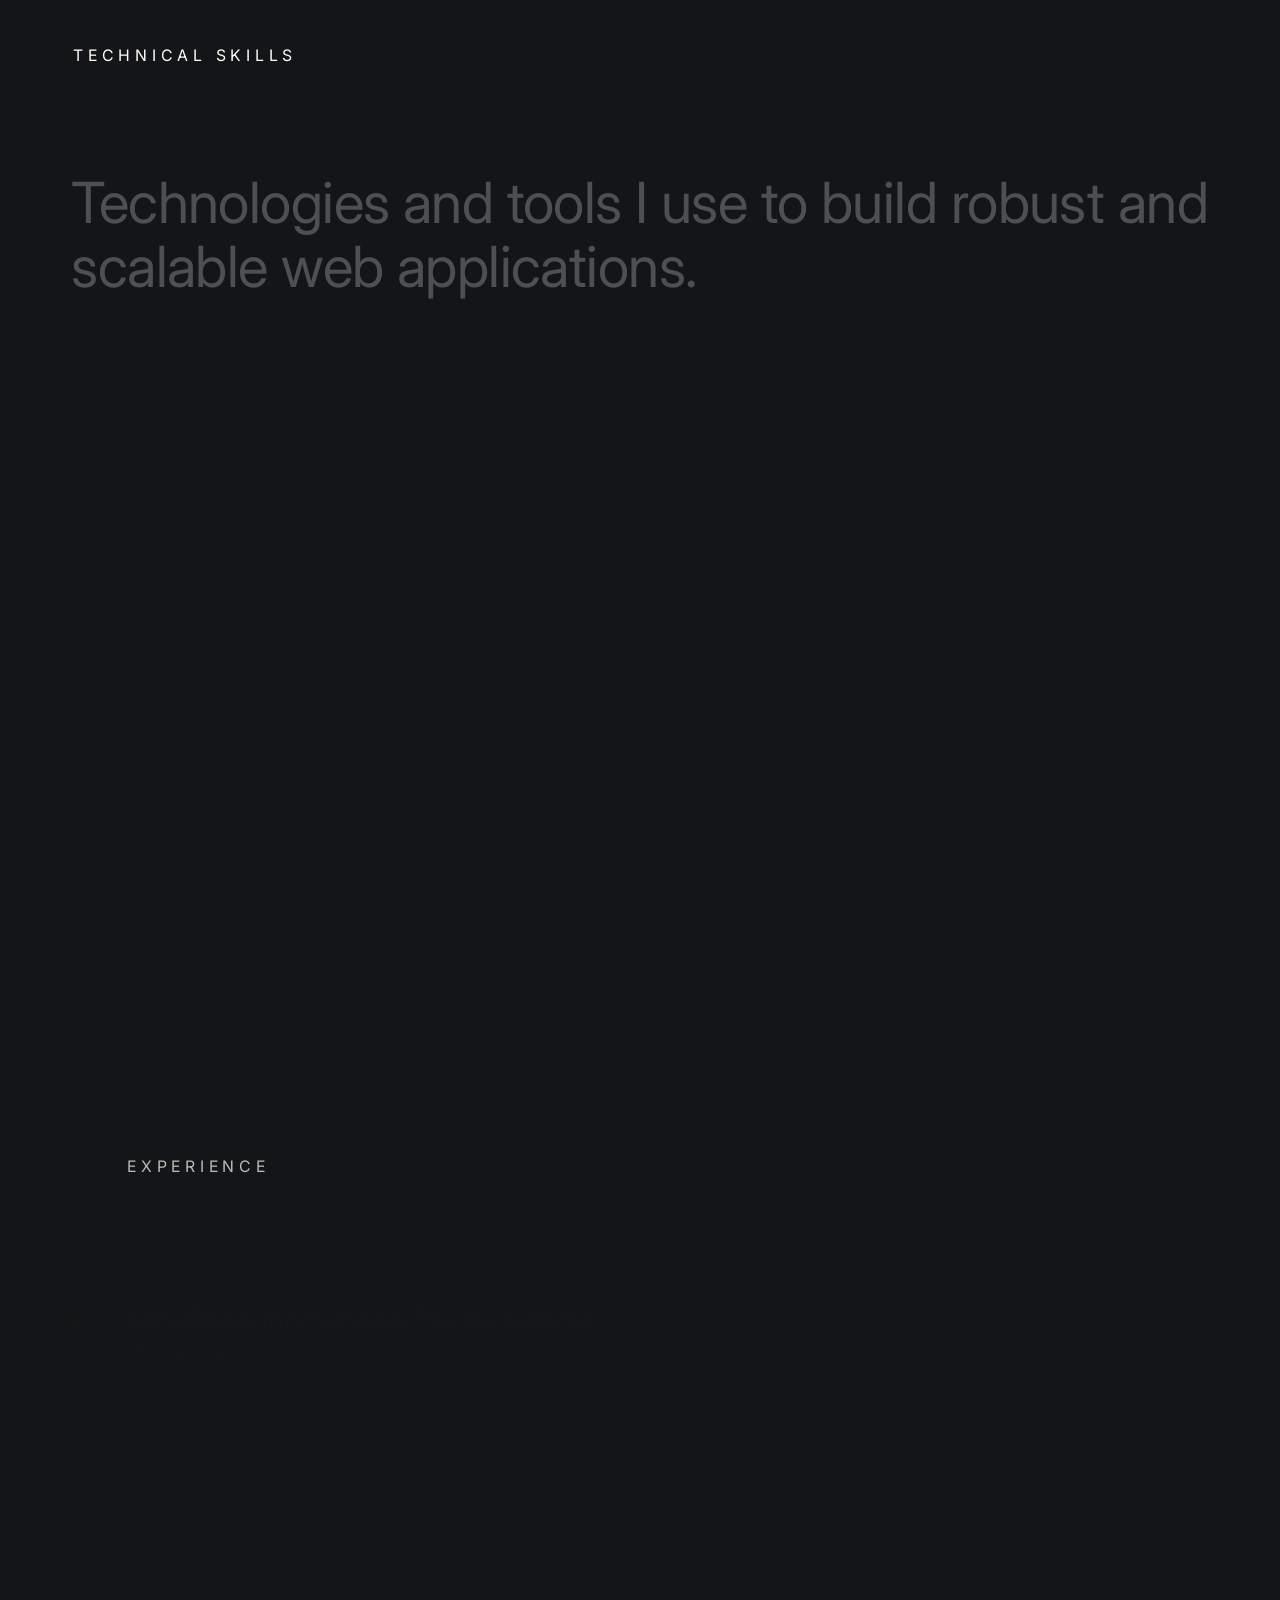
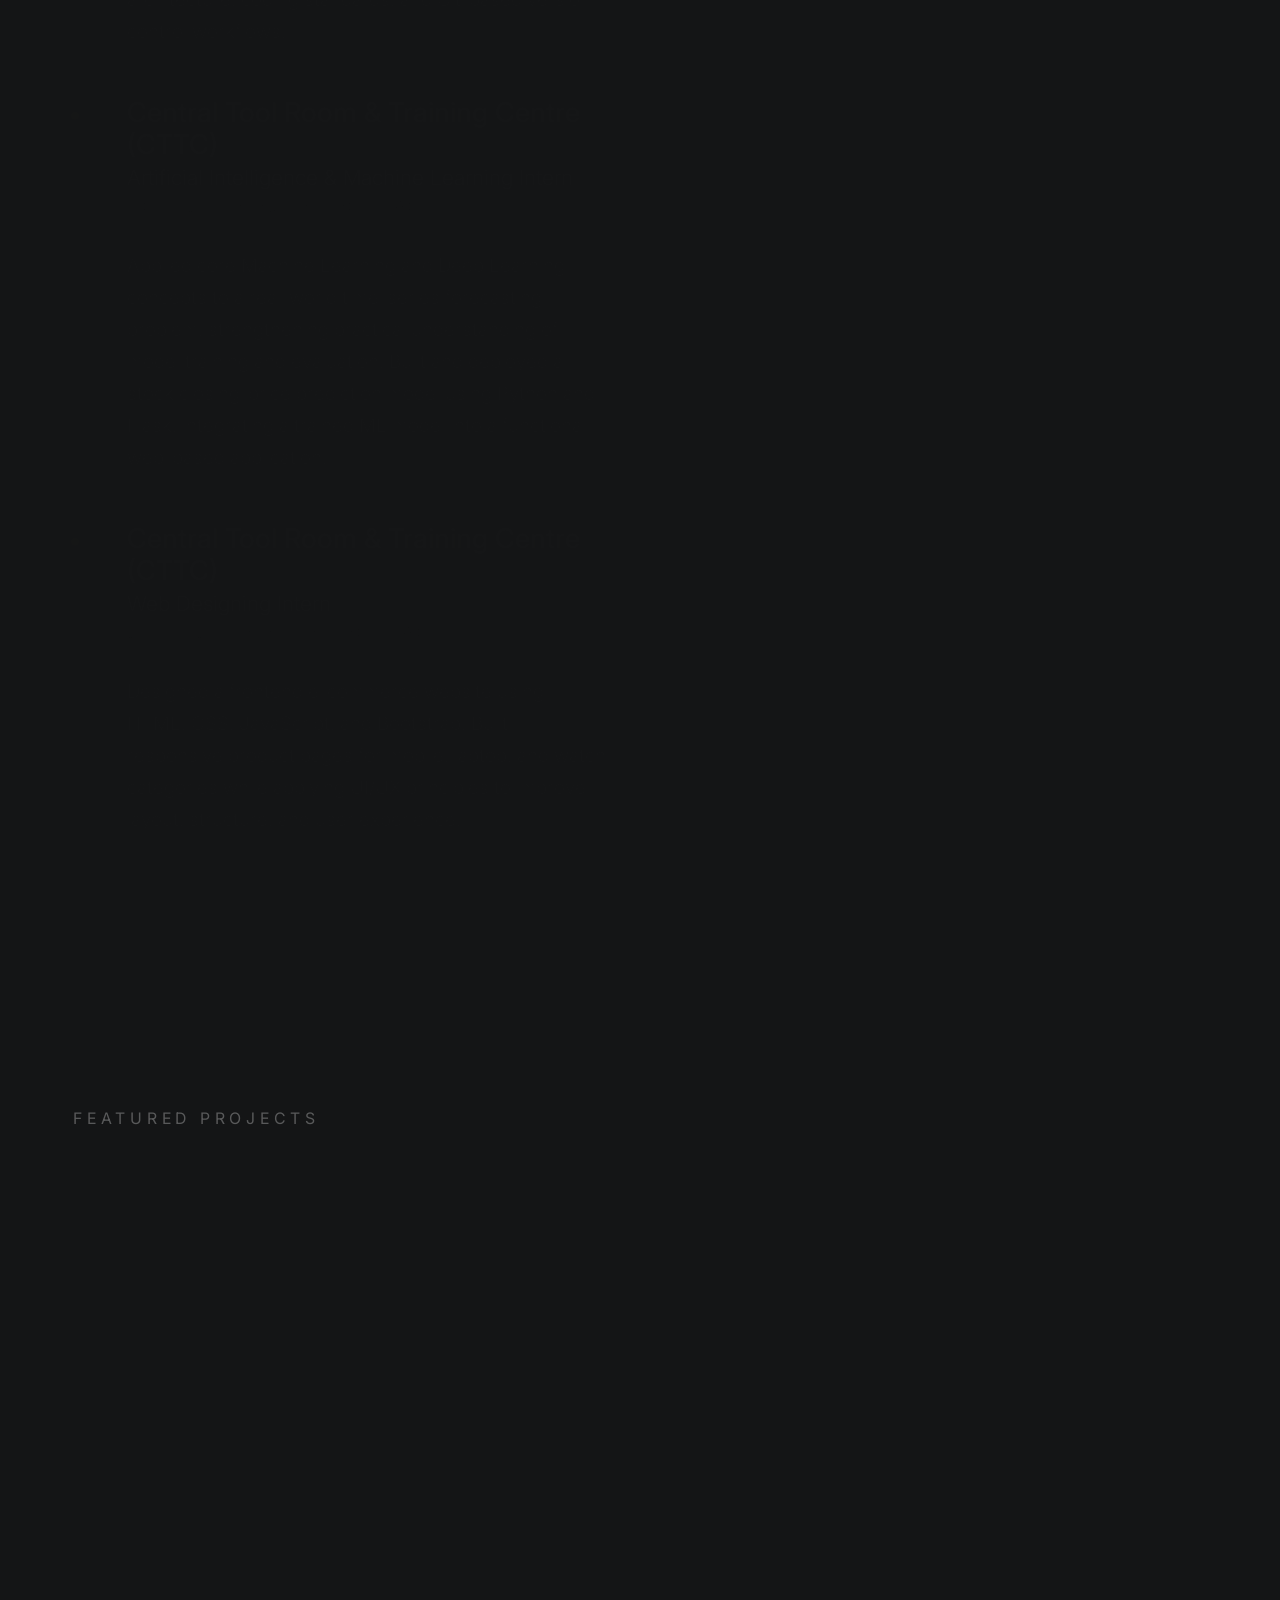
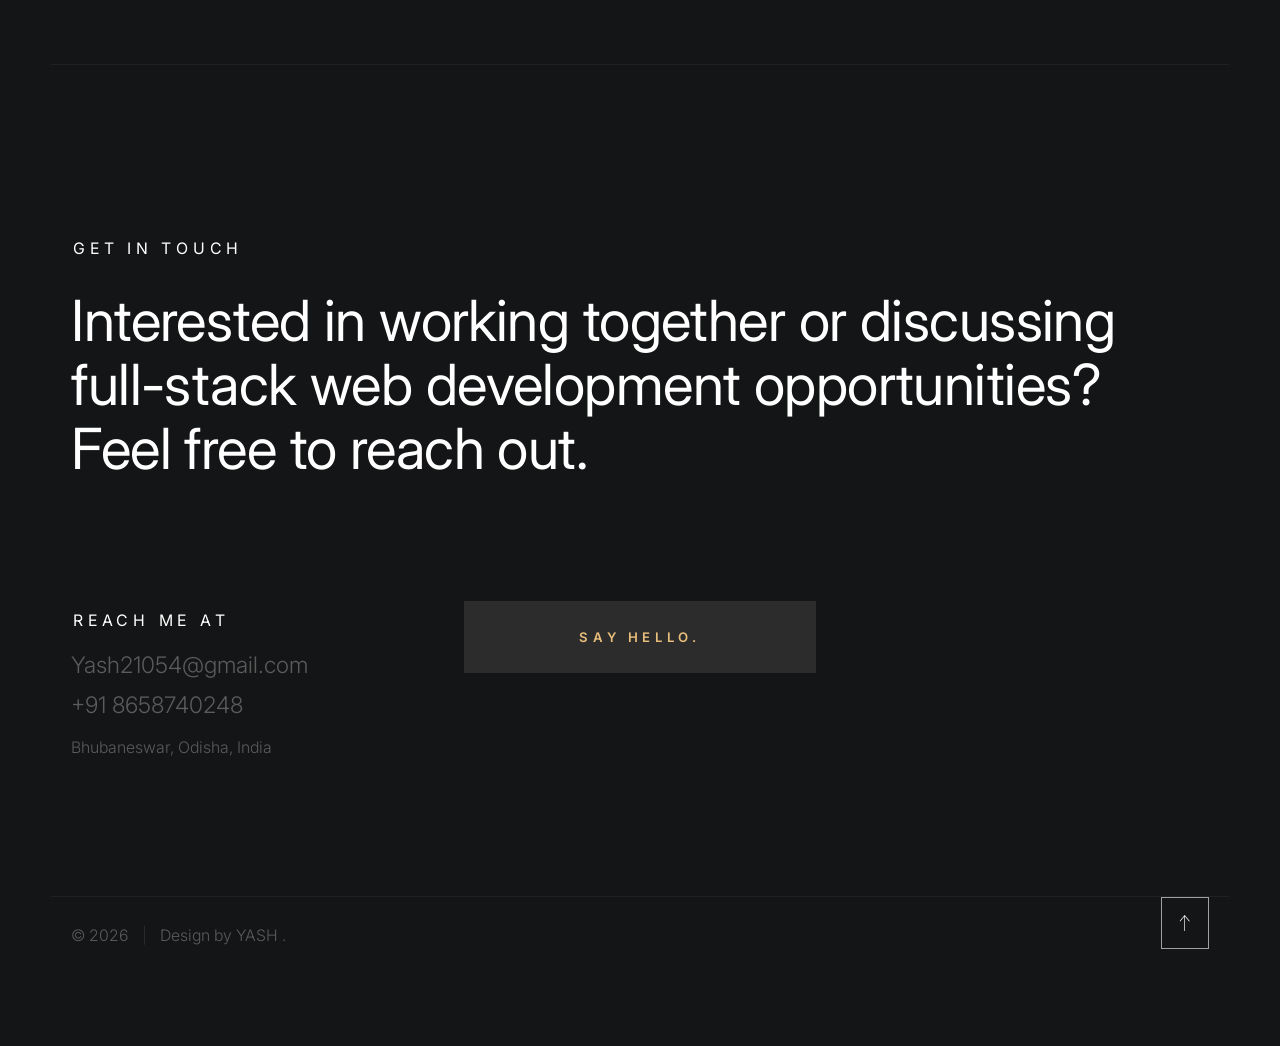
<file: index.html>
<!DOCTYPE html>
<html class="no-js ss-preload" lang="en">

<head>

    <!--- basic page needs
    ================================================== -->
    <meta charset="utf-8">
    <title>Yashodev Rout | Software Developer</title>
    <meta name="description"
        content="Portfolio of Yashodev Rout, Full-Stack Developer specializing in MERN stack, RESTful APIs, real-time web systems, and scalable digital solutions.">
    <meta name="author" content="Yashodev Rout">

    <!-- mobile specific metas
    ================================================== -->
    <meta name="viewport" content="width=device-width, initial-scale=1">

    <!-- CSS
    ================================================== -->
    <link rel="stylesheet" href="css/vendor.css">
    <link rel="stylesheet" href="css/styles.css">

    <!-- favicons
    ================================================== -->
    <link rel="apple-touch-icon" sizes="180x180" href="MyLogo.jpg">
    <link rel="icon" type="image/png" sizes="32x32" href="MyLogo.jpg">
    <link rel="icon" type="image/png" sizes="16x16" href="MyLogo.jpg">
    <link rel="manifest" href="site.webmanifest">

</head>

<body id="top">


    <!-- # preloader
    ================================================== -->
    <div id="preloader">
        <div id="loader">
        </div>
    </div>


    <!-- # page wrap
    ================================================== -->
    <div class="s-pagewrap">

        <div class="circles">
            <span></span>
            <span></span>
            <span></span>
            <span></span>
            <span></span>
        </div>


        <!-- ## site header 
        ================================================== -->
        <header class="s-header">

            <div class="header-mobile">
                <span class="mobile-home-link"><a href="index.html"> YASH.</a></span>
                <a class="mobile-menu-toggle" href="#0"><span>Menu</span></a>
            </div>

            <div class="row wide main-nav-wrap">
                <nav class="column lg-12 main-nav">
                    <ul>
                        <li><a href="index.html" class="home-link"> YASH.</a></li>
                        <li class="current"><a href="#intro" class="smoothscroll">Intro</a></li>
                        <li><a href="#about" class="smoothscroll">About</a></li>
                        <li><a href="#skills" class="smoothscroll">Skills</a></li>
                        <li><a href="#experience" class="smoothscroll">Experience</a></li>
                        <li><a href="#works" class="smoothscroll">Projects</a></li>
                        <li><a href="#contact" class="smoothscroll">Contact</a></li>
                        <!-- <li><a href="YashodevRout_Resume.pdf" target="_blank" rel="noopener noreferrer">Resume</a></li> -->
                    </ul>
                </nav>
            </div>

        </header> <!-- end s-header -->


        <!-- ## main content
        ==================================================- -->
        <main class="s-content">


            <!-- ### intro
            ================================================== -->
            <section id="intro" class="s-intro target-section">

                <div class="row intro-content wide">

                    <div class="column">
                        <div class="text-pretitle with-line">
                            Hello World 🫡
                        </div>

                        <h1 class="text-huge-title">
                            I am Yashodev Rout, <br>
                            MERN - Stack Developer <br>
                        </h1>
                    </div>

                    <ul class="intro-social">
                        <li><a href="https://github.com/Yashodev21" target="_blank" rel="noopener noreferrer">GitHub</a>
                        </li>
                        <li><a href="https://www.linkedin.com/in/yashodev-rout-4421a5294/" target="_blank"
                                rel="noopener noreferrer">LinkedIn</a></li>
                        <li>
  <a href="https://mail.google.com/mail/?view=cm&fs=1&to=yash21054@gmail.com" target="_blank">
    Email
  </a>
</li>
                        
                    </ul>

                </div> <!-- end intro content -->

                <a href="#about" class="intro-scrolldown smoothscroll">
                    <svg width="24" height="24" viewBox="0 0 24 24" xmlns="http://www.w3.org/2000/svg"
                        fill-rule="evenodd" clip-rule="evenodd">
                        <path
                            d="M11 21.883l-6.235-7.527-.765.644 7.521 9 7.479-9-.764-.645-6.236 7.529v-21.884h-1v21.883z" />
                    </svg>
                </a>

            </section> <!-- end s-intro -->


            <!-- ### about
            ================================================== -->
            <section id="about" class="s-about target-section">


                <div class="row about-info wide" data-animate-block>

                    <div class="column lg-6 md-12 about-info__pic-block">
                        <img src="Yash.jpeg"
                            alt="Yashodev Rout"
                            class="about-info__pic" data-animate-el>
                    </div>

                    <div class="column lg-6 md-12">
                        <div class="about-info__text">

                            <h2 class="text-pretitle with-line" data-animate-el>
                                About Me
                            </h2>
                            <p class="attention-getter" data-animate-el>
                                Full-Stack Developer specializing in the MERN stack, with experience building scalable
                                web applications, RESTful APIs, and real-time systems. Passionate about creating
                                responsive, user-focused digital experiences and solving real-world problems through
                                technology.
                            </p>
                            <a href="YashodevRout_Resume.pdf" download="YashodevRout_Resume.pdf"
                                class="btn btn--medium u-fullwidth" data-animate-el> Resume </a>

                        </div>
                    </div>
                </div> <!-- about-info -->


                <div id="skills" class="row about-expertise target-section" data-animate-block>
                    <div class="column lg-12">

                        <h2 class="text-pretitle" data-animate-el>Technical Skills</h2>
                        <p class="h1 skills-headline" data-animate-el>
                            Technologies and tools I use to build robust and scalable web applications.
                        </p>

                        <div class="skills-grid row block-lg-one-half block-tab-whole" data-animate-el>

                            <div class="column skills-category">
                                <h3 class="skills-category__title">Programming Languages</h3>
                                <ul class="skills-category__list">
                                    <li><span class="skill-tag">JavaScript (ES6+)</span></li>
                                    <li><span class="skill-tag">Java</span></li>
                                    <li><span class="skill-tag">Python</span></li>
                                </ul>
                            </div>

                            <div class="column skills-category">
                                <h3 class="skills-category__title">Frontend Technologies</h3>
                                <ul class="skills-category__list">
                                    <li><span class="skill-tag">React.js</span></li>
                                    <li><span class="skill-tag">HTML5</span></li>
                                    <li><span class="skill-tag">CSS3</span></li>
                                    <li><span class="skill-tag">Tailwind CSS</span></li>
                                    <li><span class="skill-tag">Bootstrap</span></li>
                                </ul>
                            </div>

                            <div class="column skills-category">
                                <h3 class="skills-category__title">Backend & APIs</h3>
                                <ul class="skills-category__list">
                                    <li><span class="skill-tag">Node.js</span></li>
                                    <li><span class="skill-tag">Express.js</span></li>
                                    <li><span class="skill-tag">Socket.io</span></li>
                                    <li><span class="skill-tag">RESTful APIs</span></li>
                                    <li><span class="skill-tag">MVC Architecture</span></li>
                                </ul>
                            </div>

                            <div class="column skills-category">
                                <h3 class="skills-category__title">Databases & Storage</h3>
                                <ul class="skills-category__list">
                                    <li><span class="skill-tag">MongoDB</span></li>
                                    <li><span class="skill-tag">Mongoose</span></li>
                                    <li><span class="skill-tag">MySQL</span></li>
                                    <li><span class="skill-tag">Cloudinary</span></li>
                                </ul>
                            </div>

                            <div class="column skills-category">
                                <h3 class="skills-category__title">Tools & Deployment</h3>
                                <ul class="skills-category__list">
                                    <li><span class="skill-tag">Git</span></li>
                                    <li><span class="skill-tag">GitHub</span></li>
                                    <li><span class="skill-tag">Vercel</span></li>
                                    <li><span class="skill-tag">Render</span></li>
                                    <li><span class="skill-tag">JWT Authentication</span></li>
                                </ul>
                            </div>

                            <div class="column skills-category">
                                <h3 class="skills-category__title">Core CS Fundamentals</h3>
                                <ul class="skills-category__list">
                                    <li><span class="skill-tag">Data Structures & Algorithms</span></li>
                                    <li><span class="skill-tag">OOPs</span></li>
                                    <li><span class="skill-tag">DBMS</span></li>
                                    <li><span class="skill-tag">Computer Networks</span></li>
                                    <li><span class="skill-tag">Operating Systems</span></li>
                                </ul>
                            </div>

                        </div> <!-- end skills-grid -->

                    </div>
                </div> <!-- end about-expertise -->


                <div id="experience" class="row about-timelines target-section" data-animate-block>

                    <div class="column lg-6 tab-12">

                        <h2 class="text-pretitle" data-animate-el>
                            Experience
                        </h2>

                        <div class="timeline" data-animate-el>

                            <div class="timeline__block">
                                <div class="timeline__bullet"></div>
                                <div class="timeline__header">
                                    <h4 class="timeline__title">MindBrain Innovations Private Limited</h4>
                                    <h5 class="timeline__meta">MERN Stack Developer Intern</h5>
                                    <p class="timeline__timeframe">August 2026 – Present | Bhubaneswar</p>
                                </div>
                                <div class="timeline__desc">
                                    <p>Working as a MERN Stack Developer Intern, gaining hands-on exposure to full-stack
                                        web development using MongoDB, Express.js, React.js, and Node.js in a live
                                        production codebase. Collaborating with the development team to understand
                                        existing application architecture, coding standards, and Git-based version
                                        control workflows.</p>
                                </div>
                            </div>

                            <div class="timeline__block">
                                <div class="timeline__bullet"></div>
                                <div class="timeline__header">
                                    <h4 class="timeline__title">Central Tool Room & Training Centre (CTTC)</h4>
                                    <h5 class="timeline__meta">Artificial Intelligence & Machine Learning Intern</h5>
                                    <p class="timeline__timeframe">May – July 2025 | Bhubaneswar</p>
                                </div>
                                <div class="timeline__desc">
                                    <p>Applied core Machine Learning and Deep Learning concepts to a real-world
                                        time-series forecasting problem, strengthening practical understanding of model
                                        training and evaluation. Built and deployed a stock closing-price prediction
                                        model using Python and Flask, integrating a trained ML model into a functional
                                        web-based application.</p>
                                </div>
                            </div>

                            <div class="timeline__block">
                                <div class="timeline__bullet"></div>
                                <div class="timeline__header">
                                    <h4 class="timeline__title">Central Tool Room & Training Centre (CTTC)</h4>
                                    <h5 class="timeline__meta">Web Designing Intern</h5>
                                    <p class="timeline__timeframe">June – July 2024 | Bhubaneswar</p>
                                </div>
                                <div class="timeline__desc">
                                    <p>Designed a frontend e-commerce website using HTML, CSS, JavaScript, and
                                        Bootstrap. Built responsive product pages for mobile, laptop, and watch
                                        categories while applying UI/UX principles to improve layout, structure, and
                                        user experience.</p>
                                </div>
                            </div>

                        </div> <!-- end timeline -->

                    </div> <!-- end column -->

                    <div class="column lg-6 tab-12">

                        <h2 class="text-pretitle" data-animate-el>
                            Education
                        </h2>

                        <div class="timeline" data-animate-el>

                            <div class="timeline__block">
                                <div class="timeline__bullet"></div>
                                <div class="timeline__header">
                                    <h4 class="timeline__title">GIFT Autonomous, Bhubaneswar</h4>
                                    <h5 class="timeline__meta">Bachelor of Technology (B.Tech) in Computer Science &
                                        Engineering</h5>
                                    <p class="timeline__timeframe">2023 – Present | CGPA: 8.63</p>
                                </div>
                                <div class="timeline__desc">
                                    <p><strong>Academic Focus:</strong> Core Computer Science & Web Development.</p>
                                    <p><strong>Coursework:</strong> Data Structures & Algorithms, Object-Oriented
                                        Programming (OOPs), Database Management Systems (DBMS), Web Technologies,
                                        Computer Networks, and Operating Systems.</p>
                                </div>
                            </div>

                        </div> <!-- end timeline -->

                    </div> <!-- end column -->


                </div> <!-- end about-timelines -->

            </section> <!-- end s-about -->


            <!-- ### works
            ================================================== -->
            <section id="works" class="s-works target-section">


                <div class="row works-portfolio">

                    <div class="column lg-12" data-animate-block>

                        <h2 class="text-pretitle" data-animate-el>
                            Featured Projects
                        </h2>
                        <p class="h1" data-animate-el>
                            Selected full-stack web applications, real-time systems, and technical projects.
                        </p>

                        <ul class="folio-list row block-lg-one-half block-stack-on-1000">

                            <li class="folio-list__item column" data-animate-el>
                                <a class="folio-list__item-link" href="#modal-01">
                                    <div class="folio-list__item-pic">
                                        <img src="zynk.png" alt="Zynk Chat Application">
                                    </div>

                                    <div class="folio-list__item-text">
                                        <div class="folio-list__item-cat">
                                            Real-Time Chat Web App
                                        </div>
                                        <div class="folio-list__item-title">
                                            Zynk – Connect Instantly
                                        </div>
                                    </div>
                                </a>
                                <a class="folio-list__proj-link" href="https://zynk-connect-instantly.vercel.app/" target="_blank"
                                    rel="noopener noreferrer" title="GitHub Repository">
                                    <svg width="15" height="15" viewBox="0 0 15 15" fill="none"
                                        xmlns="http://www.w3.org/2000/svg">
                                        <path
                                            d="M8.14645 3.14645C8.34171 2.95118 8.65829 2.95118 8.85355 3.14645L12.8536 7.14645C13.0488 7.34171 13.0488 7.65829 12.8536 7.85355L8.85355 11.8536C8.65829 12.0488 8.34171 12.0488 8.14645 11.8536C7.95118 11.6583 7.95118 11.3417 8.14645 11.1464L11.2929 8H2.5C2.22386 8 2 7.77614 2 7.5C2 7.22386 2.22386 7 2.5 7H11.2929L8.14645 3.85355C7.95118 3.65829 7.95118 3.34171 8.14645 3.14645Z"
                                            fill="currentColor" fill-rule="evenodd" clip-rule="evenodd"></path>
                                    </svg>
                                </a>
                            </li> <!--end folio-list__item -->

                            <li class="folio-list__item column" data-animate-el>
                                <a class="folio-list__item-link" href="#modal-02">
                                    <div class="folio-list__item-pic">
                                        <img src="GreenCartLogo.avif" alt="GreenCart E-Commerce Platform">
                                    </div>

                                    <div class="folio-list__item-text">
                                        <div class="folio-list__item-cat">
                                            Grocery E-Commerce Platform
                                        </div>
                                        <div class="folio-list__item-title">
                                            GreenCart
                                        </div>
                                    </div>
                                </a>
                                <a class="folio-list__proj-link" href="https://github.com/Yashodev21/Grocery-Shop-Using-MERN" target="_blank"
                                    rel="noopener noreferrer" title="GitHub Repository">
                                    <svg width="15" height="15" viewBox="0 0 15 15" fill="none"
                                        xmlns="http://www.w3.org/2000/svg">
                                        <path
                                            d="M8.14645 3.14645C8.34171 2.95118 8.65829 2.95118 8.85355 3.14645L12.8536 7.14645C13.0488 7.34171 13.0488 7.65829 12.8536 7.85355L8.85355 11.8536C8.65829 12.0488 8.34171 12.0488 8.14645 11.8536C7.95118 11.6583 7.95118 11.3417 8.14645 11.1464L11.2929 8H2.5C2.22386 8 2 7.77614 2 7.5C2 7.22386 2.22386 7 2.5 7H11.2929L8.14645 3.85355C7.95118 3.65829 7.95118 3.34171 8.14645 3.14645Z"
                                            fill="currentColor" fill-rule="evenodd" clip-rule="evenodd"></path>
                                    </svg>
                                </a>
                            </li> <!--end folio-list__item -->

                        </ul> <!-- end folio-list -->

                    </div> <!-- end column -->


                    <!-- Modal Templates Popup
                    -------------------------------------------- -->
                    <div id="modal-01" hidden>
                        <div class="modal-popup">
                            <img src="zynk.png" alt="Zynk Real-Time Chat App">

                            <div class="modal-popup__desc">
                                <h5>Zynk – Connect Instantly</h5>
                                <p>A full-stack real-time chat web application built with MongoDB, Express.js, React.js,
                                    and Node.js (MERN stack). Integrated Socket.io for instant messaging and live user
                                    presence updates. Designed and implemented RESTful APIs for user authentication,
                                    messaging, and profile management following a modular MVC architecture with Mongoose
                                    schemas for efficient conversation and chat history storage.</p>
                                <ul class="modal-popup__cat">
                                    <li>MERN Stack</li>
                                    <li>Socket.io</li>
                                    <li>REST APIs</li>
                                    <li>MongoDB</li>
                                    <li>Node.js</li>
                                </ul>
                            </div>

                            <a href="https://github.com/Yashodev21/Zynk---Real-Time-Chatting-Web-Application" target="_blank" rel="noopener noreferrer"
                                class="modal-popup__details">GitHub Project</a>
                                <a href="https://zynk-connect-instantly.vercel.app/" target="_blank" rel="noopener noreferrer"
                                class="modal-popup__details1">Live Demo</a>
                        </div>
                        
                    </div> <!-- end modal -->

                    <div id="modal-02" hidden>
                        <div class="modal-popup">
                            <img src="GreenCart.png" alt="GreenCart E-Commerce Platform">

                            <div class="modal-popup__desc">
                                <h5>GreenCart – Grocery E-Commerce Platform</h5>
                                <p>A comprehensive full-stack grocery e-commerce web platform built with MongoDB,
                                    Express.js, React.js, and Node.js. Features dedicated User and Admin panels, secure
                                    JWT authentication, dynamic cart management, and end-to-end order placement and
                                    tracking. Includes an Admin Dashboard integrated with Cloudinary for seamless
                                    product listing image management.</p>
                                <ul class="modal-popup__cat">
                                    <li>React.js</li>
                                    <li>Node.js</li>
                                    <li>Express.js</li>
                                    <li>MongoDB</li>
                                    <li>JWT</li>
                                    <li>Cloudinary</li>
                                </ul>
                            </div>

                            <a href="https://github.com/Yashodev21/Grocery-Shop-Using-MERN" target="_blank" rel="noopener noreferrer"
                                class="modal-popup__details">GitHub Project</a>
                        </div>
                    </div> <!-- end modal -->

                </div> <!-- end works-portfolio -->

            </section> <!-- end s-works -->


            <!-- ### contact
            ================================================== -->
            <section id="contact" class="s-contact target-section">

                <div class="row contact-top">
                    <div class="column lg-12">
                        <h2 class="text-pretitle">
                            Get In Touch
                        </h2>

                        <p class="h1">
                            Interested in working together or discussing full-stack web development opportunities? Feel
                            free to reach out.
                        </p>
                    </div>
                </div> <!-- end contact-top -->

                <div class="row contact-bottom">
                    <div class="column lg-4 md-5 tab-6 stack-on-550 contact-block">
                        <h3 class="text-pretitle">Reach me at</h3>
                        <p class="contact-links">
                             <a href="https://mail.google.com/mail/?view=cm&fs=1&to=yash21054@gmail.com" target="_blank">
                                         Yash21054@gmail.com
                                            </a> <br>
                            <a href="tel:+918658740248">+91 8658740248</a> <br>
                            <span style="font-size: var(--text-sm); color: var(--color-text-light);">Bhubaneswar,
                                Odisha, India</span>
                        </p>
                    </div>
                   <div class="column lg-4 md-12 contact-block">
                     <a href="https://mail.google.com/mail/?view=cm&fs=1&to=yash21054@gmail.com"
                        target="_blank"
                        rel="noopener noreferrer"
                        class="btn btn--medium u-fullwidth contact-btn">
                            Say Hello.
                                                </a>
                                                        </div>
                </div> <!-- end contact-bottom -->

            </section> <!-- end contact -->

        </main> <!-- end s-content -->


        <!-- ## footer
        ================================================== -->
        <footer class="s-footer">

            <div class="row">
                <div class="column ss-copyright">
                    <span>&copy; 2026 </span>
                    <span>Design by YASH .</span>
                </div>

                <div class="ss-go-top">
                    <a class="smoothscroll" title="Back to Top" href="#top">
                        <svg xmlns="http://www.w3.org/2000/svg" viewBox="0 0 24 24" fill-rule="evenodd"
                            clip-rule="evenodd">
                            <path
                                d="M11 2.206l-6.235 7.528-.765-.645 7.521-9 7.479 9-.764.646-6.236-7.53v21.884h-1v-21.883z" />
                        </svg>
                    </a>
                </div>
            </div>

        </footer> <!-- end s-footer -->

    </div> <!-- end -s-pagewrap -->


    <!-- Java Script
    ================================================== -->
    <script src="js/plugins.js"></script>
    <script src="js/main.js"></script>

</body>

</html>
</file>
<file: css/vendor.css>
code[class*="language-"],
pre[class*="language-"] {
    color           : #ccc;
    background      : none;
    font-family     : var(--font-mono);
    font-size       : calc(var(--text-size) * 0.9444);
    text-align      : left;
    white-space     : pre;
    word-spacing    : normal;
    word-break      : normal;
    word-wrap       : normal;
    line-height     : var(--vspace-1);
    -moz-tab-size   : 4;
    -o-tab-size     : 4;
    tab-size        : 4;
    -webkit-hyphens : none;
    -moz-hyphens    : none;
    -ms-hyphens     : none;
    hyphens         : none;
}

/* Code blocks */

pre[class*="language-"] {
    padding  : var(--vspace-0_5) 0 var(--vspace-1);
    margin   : 0;
    overflow : auto;
}

:not(pre)>code[class*="language-"],
pre[class*="language-"] {
    background : #2d2d2d;
}

/* Inline code */

:not(pre)>code[class*="language-"] {
    padding     : .1em;
    white-space : normal;
}

.token.comment,
.token.block-comment,
.token.prolog,
.token.doctype,
.token.cdata {
    color : #999;
}

.token.punctuation {
    color : #ccc;
}

.token.tag,
.token.attr-name,
.token.namespace,
.token.deleted {
    color : #e2777a;
}

.token.function-name {
    color : #6196cc;
}

.token.boolean,
.token.number,
.token.function {
    color : #f08d49;
}

.token.property,
.token.class-name,
.token.constant,
.token.symbol {
    color : #f8c555;
}

.token.selector,
.token.important,
.token.atrule,
.token.keyword,
.token.builtin {
    color : #cc99cd;
}

.token.string,
.token.char,
.token.attr-value,
.token.regex,
.token.variable {
    color : #7ec699;
}

.token.operator,
.token.entity,
.token.url {
    color : #67cdcc;
}

.token.important,
.token.bold {
    font-weight : bold;
}

.token.italic {
    font-style : italic;
}

.token.entity {
    cursor : help;
}

.token.inserted {
    color : green;
}



/* ===================================================================
 * # Swiper 6.4.5
 *   Most modern mobile touch slider and framework with hardware accelerated transitions
 *   https://swiperjs.com
 *
 *   Copyright 2014-2020 Vladimir Kharlampidi
 *
 *   Released under the MIT License
 *
 *   Released on: December 18, 2020
 * ------------------------------------------------------------------- */

@font-face {
    font-family : "swiper-icons";
    src         : url("data:application/font-woff;charset=utf-8;base64, [base64]//wADZ2x5ZgAAAywAAADMAAAD2MHtryVoZWFkAAABbAAAADAAAAA2E2+eoWhoZWEAAAGcAAAAHwAAACQC9gDzaG10eAAAAigAAAAZAAAArgJkABFsb2NhAAAC0AAAAFoAAABaFQAUGG1heHAAAAG8AAAAHwAAACAAcABAbmFtZQAAA/gAAAE5AAACXvFdBwlwb3N0AAAFNAAAAGIAAACE5s74hXjaY2BkYGAAYpf5Hu/j+W2+MnAzMYDAzaX6QjD6/4//Bxj5GA8AuRwMYGkAPywL13jaY2BkYGA88P8Agx4j+/8fQDYfA1AEBWgDAIB2BOoAeNpjYGRgYNBh4GdgYgABEMnIABJzYNADCQAACWgAsQB42mNgYfzCOIGBlYGB0YcxjYGBwR1Kf2WQZGhhYGBiYGVmgAFGBiQQkOaawtDAoMBQxXjg/wEGPcYDDA4wNUA2CCgwsAAAO4EL6gAAeNpj2M0gyAACqxgGNWBkZ2D4/wMA+xkDdgAAAHjaY2BgYGaAYBkGRgYQiAHyGMF8FgYHIM3DwMHABGQrMOgyWDLEM1T9/w8UBfEMgLzE////P/5//f/V/xv+r4eaAAeMbAxwIUYmIMHEgKYAYjUcsDAwsLKxc3BycfPw8jEQA/[base64]/uznmfPFBNODM2K7MTQ45YEAZqGP81AmGGcF3iPqOop0r1SPTaTbVkfUe4HXj97wYE+yNwWYxwWu4v1ugWHgo3S1XdZEVqWM7ET0cfnLGxWfkgR42o2PvWrDMBSFj/IHLaF0zKjRgdiVMwScNRAoWUoH78Y2icB/yIY09An6AH2Bdu/UB+yxopYshQiEvnvu0dURgDt8QeC8PDw7Fpji3fEA4z/PEJ6YOB5hKh4dj3EvXhxPqH/SKUY3rJ7srZ4FZnh1PMAtPhwP6fl2PMJMPDgeQ4rY8YT6Gzao0eAEA409DuggmTnFnOcSCiEiLMgxCiTI6Cq5DZUd3Qmp10vO0LaLTd2cjN4fOumlc7lUYbSQcZFkutRG7g6JKZKy0RmdLY680CDnEJ+UMkpFFe1RN7nxdVpXrC4aTtnaurOnYercZg2YVmLN/d/gczfEimrE/fs/bOuq29Zmn8tloORaXgZgGa78yO9/cnXm2BpaGvq25Dv9S4E9+5SIc9PqupJKhYFSSl47+Qcr1mYNAAAAeNptw0cKwkAAAMDZJA8Q7OUJvkLsPfZ6zFVERPy8qHh2YER+3i/BP83vIBLLySsoKimrqKqpa2hp6+jq6RsYGhmbmJqZSy0sraxtbO3sHRydnEMU4uR6yx7JJXveP7WrDycAAAAAAAH//wACeNpjYGRgYOABYhkgZgJCZgZNBkYGLQZtIJsFLMYAAAw3ALgAeNolizEKgDAQBCchRbC2sFER0YD6qVQiBCv/H9ezGI6Z5XBAw8CBK/m5iQQVauVbXLnOrMZv2oLdKFa8Pjuru2hJzGabmOSLzNMzvutpB3N42mNgZGBg4GKQYzBhYMxJLMlj4GBgAYow/P/PAJJhLM6sSoWKfWCAAwDAjgbRAAB42mNgYGBkAIIbCZo5IPrmUn0hGA0AO8EFTQAA") format("woff");
    font-weight : 400;
    font-style  : normal;
}

:root {
    --swiper-theme-color : #007aff;
}

.swiper-container {
    margin-left  : auto;
    margin-right : auto;
    position     : relative;
    overflow     : hidden;
    list-style   : none;
    padding      : 0;
    /* Fix of Webkit flickering */
    z-index      : 1;
}

.swiper-container-vertical>.swiper-wrapper {
    flex-direction : column;
}

.swiper-wrapper {
    position            : relative;
    width               : 100%;
    height              : 100%;
    z-index             : 1;
    display             : flex;
    transition-property : transform;
    box-sizing          : content-box;
}

.swiper-container-android .swiper-slide,
.swiper-wrapper {
    transform : translate3d(0px, 0, 0);
}

.swiper-container-multirow>.swiper-wrapper {
    flex-wrap : wrap;
}

.swiper-container-multirow-column>.swiper-wrapper {
    flex-wrap      : wrap;
    flex-direction : column;
}

.swiper-container-free-mode>.swiper-wrapper {
    transition-timing-function : ease-out;
    margin                     : 0 auto;
}

.swiper-slide {
    flex-shrink         : 0;
    width               : 100%;
    height              : 100%;
    position            : relative;
    transition-property : transform;
}

.swiper-slide-invisible-blank {
    visibility : hidden;
}

/* Auto Height */

.swiper-container-autoheight,
.swiper-container-autoheight .swiper-slide {
    height : auto;
}

.swiper-container-autoheight .swiper-wrapper {
    align-items         : flex-start;
    transition-property : transform, height;
}

/* 3D Effects */

.swiper-container-3d {
    perspective : 1200px;
}

.swiper-container-3d .swiper-wrapper,
.swiper-container-3d .swiper-slide,
.swiper-container-3d .swiper-slide-shadow-left,
.swiper-container-3d .swiper-slide-shadow-right,
.swiper-container-3d .swiper-slide-shadow-top,
.swiper-container-3d .swiper-slide-shadow-bottom,
.swiper-container-3d .swiper-cube-shadow {
    transform-style : preserve-3d;
}

.swiper-container-3d .swiper-slide-shadow-left,
.swiper-container-3d .swiper-slide-shadow-right,
.swiper-container-3d .swiper-slide-shadow-top,
.swiper-container-3d .swiper-slide-shadow-bottom {
    position       : absolute;
    left           : 0;
    top            : 0;
    width          : 100%;
    height         : 100%;
    pointer-events : none;
    z-index        : 10;
}

.swiper-container-3d .swiper-slide-shadow-left {
    background-image : linear-gradient(to left, rgba(0, 0, 0, 0.5), rgba(0, 0, 0, 0));
}

.swiper-container-3d .swiper-slide-shadow-right {
    background-image : linear-gradient(to right, rgba(0, 0, 0, 0.5), rgba(0, 0, 0, 0));
}

.swiper-container-3d .swiper-slide-shadow-top {
    background-image : linear-gradient(to top, rgba(0, 0, 0, 0.5), rgba(0, 0, 0, 0));
}

.swiper-container-3d .swiper-slide-shadow-bottom {
    background-image : linear-gradient(to bottom, rgba(0, 0, 0, 0.5), rgba(0, 0, 0, 0));
}

/* CSS Mode */

.swiper-container-css-mode>.swiper-wrapper {
    overflow           : auto;
    scrollbar-width    : none;
    /* For Firefox */
    -ms-overflow-style : none;
    /* For Internet Explorer and Edge */
}

.swiper-container-css-mode>.swiper-wrapper::-webkit-scrollbar {
    display : none;
}

.swiper-container-css-mode>.swiper-wrapper>.swiper-slide {
    scroll-snap-align : start start;
}

.swiper-container-horizontal.swiper-container-css-mode>.swiper-wrapper {
    scroll-snap-type : x mandatory;
}

.swiper-container-vertical.swiper-container-css-mode>.swiper-wrapper {
    scroll-snap-type : y mandatory;
}

:root {
    --swiper-navigation-size   : 44px;
    /*
    --swiper-navigation-color  : var(--swiper-theme-color);
    */
}

.swiper-button-prev,
.swiper-button-next {
    position        : absolute;
    top             : 50%;
    width           : calc(var(--swiper-navigation-size) / 44 * 27);
    height          : var(--swiper-navigation-size);
    margin-top      : calc(-1 * var(--swiper-navigation-size) / 2);
    z-index         : 10;
    cursor          : pointer;
    display         : flex;
    align-items     : center;
    justify-content : center;
    color           : var(--swiper-navigation-color, var(--swiper-theme-color));
}

.swiper-button-prev.swiper-button-disabled,
.swiper-button-next.swiper-button-disabled {
    opacity        : 0.35;
    cursor         : auto;
    pointer-events : none;
}

.swiper-button-prev:after,
.swiper-button-next:after {
    font-family    : swiper-icons;
    font-size      : var(--swiper-navigation-size);
    text-transform : none !important;
    letter-spacing : 0;
    text-transform : none;
    font-variant   : initial;
    line-height    : 1;
}

.swiper-button-prev,
.swiper-container-rtl .swiper-button-next {
    left  : 10px;
    right : auto;
}

.swiper-button-prev:after,
.swiper-container-rtl .swiper-button-next:after {
    content : "prev";
}

.swiper-button-next,
.swiper-container-rtl .swiper-button-prev {
    right : 10px;
    left  : auto;
}

.swiper-button-next:after,
.swiper-container-rtl .swiper-button-prev:after {
    content : "next";
}

.swiper-button-prev.swiper-button-white,
.swiper-button-next.swiper-button-white {
    --swiper-navigation-color : #ffffff;
}

.swiper-button-prev.swiper-button-black,
.swiper-button-next.swiper-button-black {
    --swiper-navigation-color : #000000;
}

.swiper-button-lock {
    display : none;
}

:root {
    /*
    --swiper-pagination-color: var(--swiper-theme-color);
    */
}

.swiper-pagination {
    position   : absolute;
    text-align : center;
    transition : 300ms opacity;
    transform  : translate3d(0, 0, 0);
    z-index    : 10;
}

.swiper-pagination.swiper-pagination-hidden {
    opacity : 0;
}

/* Common Styles */

.swiper-pagination-fraction,
.swiper-pagination-custom,
.swiper-container-horizontal>.swiper-pagination-bullets {
    bottom : 10px;
    left   : 0;
    width  : 100%;
}

/* Bullets */

.swiper-pagination-bullets-dynamic {
    overflow  : hidden;
    font-size : 0;
}

.swiper-pagination-bullets-dynamic .swiper-pagination-bullet {
    transform : scale(0.33);
    position  : relative;
}

.swiper-pagination-bullets-dynamic .swiper-pagination-bullet-active {
    transform : scale(1);
}

.swiper-pagination-bullets-dynamic .swiper-pagination-bullet-active-main {
    transform : scale(1);
}

.swiper-pagination-bullets-dynamic .swiper-pagination-bullet-active-prev {
    transform : scale(0.66);
}

.swiper-pagination-bullets-dynamic .swiper-pagination-bullet-active-prev-prev {
    transform : scale(0.33);
}

.swiper-pagination-bullets-dynamic .swiper-pagination-bullet-active-next {
    transform : scale(0.66);
}

.swiper-pagination-bullets-dynamic .swiper-pagination-bullet-active-next-next {
    transform : scale(0.33);
}

.swiper-pagination-bullet {
    width         : 8px;
    height        : 8px;
    display       : inline-block;
    border-radius : 100%;
    background    : #000;
    opacity       : 0.2;
}

button.swiper-pagination-bullet {
    border             : none;
    margin             : 0;
    padding            : 0;
    box-shadow         : none;
    -webkit-appearance : none;
    -moz-appearance    : none;
    appearance         : none;
}

.swiper-pagination-clickable .swiper-pagination-bullet {
    cursor : pointer;
}

.swiper-pagination-bullet-active {
    opacity    : 1;
    background : var(--swiper-pagination-color, var(--swiper-theme-color));
}

.swiper-container-vertical>.swiper-pagination-bullets {
    right     : 10px;
    top       : 50%;
    transform : translate3d(0px, -50%, 0);
}

.swiper-container-vertical>.swiper-pagination-bullets .swiper-pagination-bullet {
    margin  : 6px 0;
    display : block;
}

.swiper-container-vertical>.swiper-pagination-bullets.swiper-pagination-bullets-dynamic {
    top       : 50%;
    transform : translateY(-50%);
    width     : 8px;
}

.swiper-container-vertical>.swiper-pagination-bullets.swiper-pagination-bullets-dynamic .swiper-pagination-bullet {
    display    : inline-block;
    transition : 200ms transform, 200ms top;
}

.swiper-container-horizontal>.swiper-pagination-bullets .swiper-pagination-bullet {
    margin : 0 4px;
}

.swiper-container-horizontal>.swiper-pagination-bullets.swiper-pagination-bullets-dynamic {
    left        : 50%;
    transform   : translateX(-50%);
    white-space : nowrap;
}

.swiper-container-horizontal>.swiper-pagination-bullets.swiper-pagination-bullets-dynamic .swiper-pagination-bullet {
    transition : 200ms transform, 200ms left;
}

.swiper-container-horizontal.swiper-container-rtl>.swiper-pagination-bullets-dynamic .swiper-pagination-bullet {
    transition : 200ms transform, 200ms right;
}

/* Progress */

.swiper-pagination-progressbar {
    background : rgba(0, 0, 0, 0.25);
    position   : absolute;
}

.swiper-pagination-progressbar .swiper-pagination-progressbar-fill {
    background       : var(--swiper-pagination-color, var(--swiper-theme-color));
    position         : absolute;
    left             : 0;
    top              : 0;
    width            : 100%;
    height           : 100%;
    transform        : scale(0);
    transform-origin : left top;
}

.swiper-container-rtl .swiper-pagination-progressbar .swiper-pagination-progressbar-fill {
    transform-origin : right top;
}

.swiper-container-horizontal>.swiper-pagination-progressbar,
.swiper-container-vertical>.swiper-pagination-progressbar.swiper-pagination-progressbar-opposite {
    width  : 100%;
    height : 4px;
    left   : 0;
    top    : 0;
}

.swiper-container-vertical>.swiper-pagination-progressbar,
.swiper-container-horizontal>.swiper-pagination-progressbar.swiper-pagination-progressbar-opposite {
    width  : 4px;
    height : 100%;
    left   : 0;
    top    : 0;
}

.swiper-pagination-white {
    --swiper-pagination-color : #ffffff;
}

.swiper-pagination-black {
    --swiper-pagination-color : #000000;
}

.swiper-pagination-lock {
    display : none;
}

/* Scrollbar */

.swiper-scrollbar {
    border-radius    : 10px;
    position         : relative;
    -ms-touch-action : none;
    background       : rgba(0, 0, 0, 0.1);
}

.swiper-container-horizontal>.swiper-scrollbar {
    position : absolute;
    left     : 1%;
    bottom   : 3px;
    z-index  : 50;
    height   : 5px;
    width    : 98%;
}

.swiper-container-vertical>.swiper-scrollbar {
    position : absolute;
    right    : 3px;
    top      : 1%;
    z-index  : 50;
    width    : 5px;
    height   : 98%;
}

.swiper-scrollbar-drag {
    height        : 100%;
    width         : 100%;
    position      : relative;
    background    : rgba(0, 0, 0, 0.5);
    border-radius : 10px;
    left          : 0;
    top           : 0;
}

.swiper-scrollbar-cursor-drag {
    cursor : move;
}

.swiper-scrollbar-lock {
    display : none;
}

.swiper-zoom-container {
    width           : 100%;
    height          : 100%;
    display         : flex;
    justify-content : center;
    align-items     : center;
    text-align      : center;
}

.swiper-zoom-container>img,
.swiper-zoom-container>svg,
.swiper-zoom-container>canvas {
    max-width  : 100%;
    max-height : 100%;
    object-fit : contain;
}

.swiper-slide-zoomed {
    cursor : move;
}

/* Preloader */

:root {
    /*
    --swiper-preloader-color: var(--swiper-theme-color);
    */
}

.swiper-lazy-preloader {
    width            : 42px;
    height           : 42px;
    position         : absolute;
    left             : 50%;
    top              : 50%;
    margin-left      : -21px;
    margin-top       : -21px;
    z-index          : 10;
    transform-origin : 50%;
    animation        : swiper-preloader-spin 1s infinite linear;
    box-sizing       : border-box;
    border           : 4px solid var(--swiper-preloader-color, var(--swiper-theme-color));
    border-radius    : 50%;
    border-top-color : transparent;
}

.swiper-lazy-preloader-white {
    --swiper-preloader-color : #fff;
}

.swiper-lazy-preloader-black {
    --swiper-preloader-color : #000;
}

@keyframes swiper-preloader-spin {
    100% {
        transform : rotate(360deg);
    }
}

/* a11y */

.swiper-container .swiper-notification {
    position       : absolute;
    left           : 0;
    top            : 0;
    pointer-events : none;
    opacity        : 0;
    z-index        : -1000;
}

.swiper-container-fade.swiper-container-free-mode .swiper-slide {
    transition-timing-function : ease-out;
}

.swiper-container-fade .swiper-slide {
    pointer-events      : none;
    transition-property : opacity;
}

.swiper-container-fade .swiper-slide .swiper-slide {
    pointer-events : none;
}

.swiper-container-fade .swiper-slide-active,
.swiper-container-fade .swiper-slide-active .swiper-slide-active {
    pointer-events : auto;
}

.swiper-container-cube {
    overflow : visible;
}

.swiper-container-cube .swiper-slide {
    pointer-events              : none;
    -webkit-backface-visibility : hidden;
    backface-visibility         : hidden;
    z-index                     : 1;
    visibility                  : hidden;
    transform-origin            : 0 0;
    width                       : 100%;
    height                      : 100%;
}

.swiper-container-cube .swiper-slide .swiper-slide {
    pointer-events : none;
}

.swiper-container-cube.swiper-container-rtl .swiper-slide {
    transform-origin : 100% 0;
}

.swiper-container-cube .swiper-slide-active,
.swiper-container-cube .swiper-slide-active .swiper-slide-active {
    pointer-events : auto;
}

.swiper-container-cube .swiper-slide-active,
.swiper-container-cube .swiper-slide-next,
.swiper-container-cube .swiper-slide-prev,
.swiper-container-cube .swiper-slide-next+.swiper-slide {
    pointer-events : auto;
    visibility     : visible;
}

.swiper-container-cube .swiper-slide-shadow-top,
.swiper-container-cube .swiper-slide-shadow-bottom,
.swiper-container-cube .swiper-slide-shadow-left,
.swiper-container-cube .swiper-slide-shadow-right {
    z-index                     : 0;
    -webkit-backface-visibility : hidden;
    backface-visibility         : hidden;
}

.swiper-container-cube .swiper-cube-shadow {
    position       : absolute;
    left           : 0;
    bottom         : 0px;
    width          : 100%;
    height         : 100%;
    background     : #000;
    opacity        : 0.6;
    -webkit-filter : blur(50px);
    filter         : blur(50px);
    z-index        : 0;
}

.swiper-container-flip {
    overflow : visible;
}

.swiper-container-flip .swiper-slide {
    pointer-events              : none;
    -webkit-backface-visibility : hidden;
    backface-visibility         : hidden;
    z-index                     : 1;
}

.swiper-container-flip .swiper-slide .swiper-slide {
    pointer-events : none;
}

.swiper-container-flip .swiper-slide-active,
.swiper-container-flip .swiper-slide-active .swiper-slide-active {
    pointer-events : auto;
}

.swiper-container-flip .swiper-slide-shadow-top,
.swiper-container-flip .swiper-slide-shadow-bottom,
.swiper-container-flip .swiper-slide-shadow-left,
.swiper-container-flip .swiper-slide-shadow-right {
    z-index                     : 0;
    -webkit-backface-visibility : hidden;
    backface-visibility         : hidden;
}



/* ===================================================================
 * # Basiclightbox
 *
 *
 * ------------------------------------------------------------------- */

.basicLightbox {
    position        : fixed;
    display         : flex;
    justify-content : center;
    align-items     : center;
    top             : 0;
    left            : 0;
    width           : 100%;
    height          : 100vh;
    background      : var(--color-body);
    opacity         : 0.01;
    transition      : opacity 0.4s ease;
    z-index         : 1000;
    will-change     : opacity;
}

.basicLightbox::after {
    content             : "";
    position            : absolute;
    top                 : 1.8rem;
    right               : 1.8rem;
    width               : 2em;
    height              : 2em;
    background          : url(../images/icons/icon-close.svg);
    background-position : center;
    background-size     : 1.8rem 1.8rem;
    background-repeat   : no-repeat;
    cursor              : pointer;
}

.basicLightbox--visible {
    opacity : 1;
}

.basicLightbox__placeholder {
    max-width   : 100%;
    transform   : scale(0.9);
    transition  : all 0.4s ease;
    z-index     : 1;
    will-change : transform;
    opacity     : 0;
}

.basicLightbox__placeholder>iframe:first-child:last-child,
.basicLightbox__placeholder>img:first-child:last-child,
.basicLightbox__placeholder>video:first-child:last-child {
    display    : block;
    position   : absolute;
    top        : 0;
    right      : 0;
    bottom     : 0;
    left       : 0;
    margin     : auto;
    max-width  : 95%;
    max-height : 95%;
}

.basicLightbox__placeholder>iframe:first-child:last-child,
.basicLightbox__placeholder>video:first-child:last-child {
    pointer-events : auto;
}

.basicLightbox__placeholder>img:first-child:last-child,
.basicLightbox__placeholder>video:first-child:last-child {
    width  : auto;
    height : auto;
}

.basicLightbox--iframe .basicLightbox__placeholder,
.basicLightbox--img .basicLightbox__placeholder,
.basicLightbox--video .basicLightbox__placeholder {
    width          : 100%;
    height         : 100%;
    pointer-events : none;
}

.basicLightbox--visible .basicLightbox__placeholder {
    transform : scale(1);
    opacity   : 1;
}
</file>
<file: css/styles.css>
@import url("https://fonts.googleapis.com/css2?family=Inter:wght@300;400;500;600;700&display=swap");

:root {
    --font-1: "Inter", sans-serif;
    --font-2: "Inter", sans-serif;
}
/* ------------------------------------------------------------------- 
 * ## colors
 * ------------------------------------------------------------------- */
:root {

    /* color-1(#eabe7c)
     * color-2(#23967f)
     */
    --color-1: hsla(36, 72%, 70%, 1);
    --color-2: hsla(168, 62%, 36%, 1);

    /* theme color variations
     */
    --color-1-lighter: hsla(36, 72%, 90%, 1);
    --color-1-light: hsla(36, 72%, 80%, 1);
    --color-1-dark: hsla(36, 72%, 60%, 1);
    --color-1-darker: hsla(36, 72%, 50%, 1);
    --color-2-lighter: hsla(168, 62%, 56%, 1);
    --color-2-light: hsla(168, 62%, 46%, 1);
    --color-2-dark: hsla(168, 62%, 26%, 1);
    --color-2-darker: hsla(168, 62%, 16%, 1);

    /* feedback colors
     * color-error(#ffd1d2), color-success(#c8e675), 
     * color-info(#d7ecfb), color-notice(#fff099)
     */
    --color-error: hsla(359, 100%, 91%, 1);
    --color-success: hsla(76, 69%, 68%, 1);
    --color-info: hsla(205, 82%, 91%, 1);
    --color-notice: hsla(51, 100%, 80%, 1);
    --color-error-content: hsla(359, 50%, 50%, 1);
    --color-success-content: hsla(76, 29%, 28%, 1);
    --color-info-content: hsla(205, 32%, 31%, 1);
    --color-notice-content: hsla(51, 30%, 30%, 1);

    /* shades 
     * generated using 
     * Tint & Shade Generator 
     * (https://maketintsandshades.com/)
     */
    --color-black: #000000;
    --color-gray-19: #020202;
    --color-gray-18: #040404;
    --color-gray-17: #060607;
    --color-gray-16: #080809;
    --color-gray-15: #0a0b0b;
    --color-gray-14: #0c0d0d;
    --color-gray-13: #0e0f0f;
    --color-gray-12: #101112;
    --color-gray-11: #121314;
    --color-gray-10: #141516;
    --color-gray-9: #2c2c2d;
    --color-gray-8: #434445;
    --color-gray-7: #5b5b5c;
    --color-gray-6: #727373;
    --color-gray-5: #8a8a8b;
    --color-gray-4: #a1a1a2;
    --color-gray-3: #b9b9b9;
    --color-gray-2: #d0d0d0;
    --color-gray-1: #e8e8e8;
    --color-white: #ffffff;

    /* text
     */
    --color-text: var(--color-gray-4);
    --color-text-dark: var(--color-white);
    --color-text-light: var(--color-gray-7);
    --color-placeholder: var(--color-gray-7);

    /* buttons
     */
    --color-btn: var(--color-gray-9);
    --color-btn-text: var(--color-1);
    --color-btn-hover: var(--color-white);
    --color-btn-hover-text: var(--color-black);
    --color-btn-primary: var(--color-1-dark);
    --color-btn-primary-text: var(--color-black);
    --color-btn-primary-hover: var(--color-1-darker);
    --color-btn-primary-hover-text: var(--color-black);
    --color-btn-stroke: var(--color-white);
    --color-btn-stroke-text: var(--color-white);
    --color-btn-stroke-hover: var(--color-white);
    --color-btn-stroke-hover-text: var(--color-black);

    /* preloader
     */
    --color-preloader-bg: var(--color-gray-10);
    --color-loader: white;
    --color-loader-light: rgba(255, 255, 255, 0.1);

    /* others
     */
    --color-body: var(--color-gray-10);
    --color-border: rgba(255, 255, 255, .05);
    --border-radius: 3px;
}

/* ------------------------------------------------------------------- 
 * ## spacing and typescale
 * ------------------------------------------------------------------- */
:root {

    /* spacing
     * base font size: 19px 
     * vertical space unit : 32px
     */
    --base-size: 62.5%;
    --multiplier: 1;
    --base-font-size: calc(1.9rem * var(--multiplier));
    --space: calc(3.2rem * var(--multiplier));

    /* vertical spacing 
     */
    --vspace-0_125: calc(0.125 * var(--space));
    --vspace-0_25: calc(0.25 * var(--space));
    --vspace-0_375: calc(0.375 * var(--space));
    --vspace-0_5: calc(0.5 * var(--space));
    --vspace-0_625: calc(0.625 * var(--space));
    --vspace-0_75: calc(0.75 * var(--space));
    --vspace-0_875: calc(0.875 * var(--space));
    --vspace-1: calc(var(--space));
    --vspace-1_25: calc(1.25 * var(--space));
    --vspace-1_5: calc(1.5 * var(--space));
    --vspace-1_75: calc(1.75 * var(--space));
    --vspace-2: calc(2 * var(--space));
    --vspace-2_5: calc(2.5 * var(--space));
    --vspace-3: calc(3 * var(--space));
    --vspace-3_5: calc(3.5 * var(--space));
    --vspace-4: calc(4 * var(--space));
    --vspace-4_5: calc(4.5 * var(--space));
    --vspace-5: calc(5 * var(--space));

    /* type scale
     * ratio 1:2 | base: 19px
     * -------------------------------------------------------
     *
     * --text-display-3 = (81.70px)
     * --text-display-2 = (68.08px)
     * --text-display-1 = (56.73px)
     * --text-xxxl      = (47.28px)
     * --text-xxl       = (39.40px)
     * --text-xl        = (32.83px)
     * --text-lg        = (27.36px)
     * --text-md        = (22.80px)
     * --text-size      = (19.00px) BASE
     * --text-sm        = (15.83px)
     * --text-xs        = (13.19px)
     *
     * ---------------------------------------------------------
     */
    --text-scale-ratio: 1.2;
    --text-size: var(--base-font-size);
    --text-xs: calc((var(--text-size) / var(--text-scale-ratio)) / var(--text-scale-ratio));
    --text-sm: calc(var(--text-xs) * var(--text-scale-ratio));
    --text-md: calc(var(--text-sm) * var(--text-scale-ratio) * var(--text-scale-ratio));
    --text-lg: calc(var(--text-md) * var(--text-scale-ratio));
    --text-xl: calc(var(--text-lg) * var(--text-scale-ratio));
    --text-xxl: calc(var(--text-xl) * var(--text-scale-ratio));
    --text-xxxl: calc(var(--text-xxl) * var(--text-scale-ratio));
    --text-display-1: calc(var(--text-xxxl) * var(--text-scale-ratio));
    --text-display-2: calc(var(--text-display-1) * var(--text-scale-ratio));
    --text-display-3: calc(var(--text-display-2) * var(--text-scale-ratio));

    /* default button height
     */
    --vspace-btn: var(--vspace-2);
}

/* on mobile devices below 600px, change the value of '--multiplier' 
 * to adjust the values of base font size and vertical space unit.
 */
@media screen and (max-width: 600px) {
    :root {
        --multiplier: .875;
    }
}

/* ------------------------------------------------------------------- 
 * ## grid variables
 * ------------------------------------------------------------------- */
:root {

    /* widths for rows and containers
     */
    --width-full: 100%;
    --width-max: 1200px;
    --width-wide: 1400px;
    --width-wider: 1600px;
    --width-widest: 1800px;
    --width-narrow: 1000px;
    --width-narrower: 800px;
    --width-grid-max: var(--width-max);

    /* gutter
     */
    --gutter: 2rem;
}

/* on medium screen devices
 */
@media screen and (max-width: 1200px) {
    :root {
        --gutter: 1.6rem;
    }
}

/* on mobile devices
 */
@media screen and (max-width: 600px) {
    :root {
        --gutter: 1rem;
    }
}



/* ====================================================================
 * # NORMALIZE
 *
 *
 * --------------------------------------------------------------------
 * normalize.css v8.0.1 | MIT License |
 * github.com/necolas/normalize.css
 * -------------------------------------------------------------------- */

html {
    line-height: 1.15;
    -webkit-text-size-adjust: 100%;
}

body {
    margin: 0;
}

main {
    display: block;
}

h1 {
    font-size: 2em;
    margin: 0.67em 0;
}

hr {
    box-sizing: content-box;
    height: 0;
    overflow: visible;
}

pre {
    font-family: monospace, monospace;
    font-size: 1em;
}

a {
    background-color: transparent;
}

abbr[title] {
    border-bottom: none;
    text-decoration: underline;
    text-decoration: underline dotted;
}

b,
strong {
    font-weight: bolder;
}

code,
kbd,
samp {
    font-family: monospace, monospace;
    font-size: 1em;
}

small {
    font-size: 80%;
}

sub,
sup {
    font-size: 75%;
    line-height: 0;
    position: relative;
    vertical-align: baseline;
}

sub {
    bottom: -0.25em;
}

sup {
    top: -0.5em;
}

img {
    border-style: none;
}

button,
input,
optgroup,
select,
textarea {
    font-family: inherit;
    font-size: 100%;
    line-height: 1.15;
    margin: 0;
}

button,
input {
    overflow: visible;
}

button,
select {
    text-transform: none;
}

button,
[type="button"],
[type="reset"],
[type="submit"] {
    -webkit-appearance: button;
}

button::-moz-focus-inner,
[type="button"]::-moz-focus-inner,
[type="reset"]::-moz-focus-inner,
[type="submit"]::-moz-focus-inner {
    border-style: none;
    padding: 0;
}

button:-moz-focusring,
[type="button"]:-moz-focusring,
[type="reset"]:-moz-focusring,
[type="submit"]:-moz-focusring {
    outline: 1px dotted ButtonText;
}

fieldset {
    padding: 0.35em 0.75em 0.625em;
}

legend {
    box-sizing: border-box;
    color: inherit;
    display: table;
    max-width: 100%;
    padding: 0;
    white-space: normal;
}

progress {
    vertical-align: baseline;
}

textarea {
    overflow: auto;
}

[type="checkbox"],
[type="radio"] {
    box-sizing: border-box;
    padding: 0;
}

[type="number"]::-webkit-inner-spin-button,
[type="number"]::-webkit-outer-spin-button {
    height: auto;
}

[type="search"] {
    -webkit-appearance: textfield;
    outline-offset: -2px;
}

[type="search"]::-webkit-search-decoration {
    -webkit-appearance: none;
}

::-webkit-file-upload-button {
    -webkit-appearance: button;
    font: inherit;
}

details {
    display: block;
}

summary {
    display: list-item;
}

template {
    display: none;
}

[hidden] {
    display: none;
}



/* ===================================================================
 * # BASE SETUP
 *
 *
 * ------------------------------------------------------------------- */

html {
    font-size: var(--base-size);
    box-sizing: border-box;
}

*,
*::before,
*::after {
    box-sizing: inherit;
}

html,
body {
    height: 100%;
}

body {
    background-color: var(--color-body);
    -webkit-overflow-scrolling: touch;
    -webkit-text-size-adjust: 100%;
    -webkit-tap-highlight-color: rgba(0, 0, 0, 0);
    -webkit-font-smoothing: antialiased;
    -moz-osx-font-smoothing: grayscale;
}

p {
    font-size: inherit;
    text-rendering: optimizeLegibility;
}

a {
    text-decoration: none;
}

svg,
img,
video {
    max-width: 100%;
    height: auto;
}

pre {
    overflow: auto;
}

div,
dl,
dt,
dd,
ul,
ol,
li,
h1,
h2,
h3,
h4,
h5,
h6,
pre,
form,
p,
blockquote,
th,
td {
    margin: 0;
    padding: 0;
}

input[type="email"],
input[type="number"],
input[type="search"],
input[type="text"],
input[type="tel"],
input[type="url"],
input[type="password"],
textarea {
    -webkit-appearance: none;
    -moz-appearance: none;
    appearance: none;
}



/* ===================================================================
 * # GRID v4.0.0
 *
 *
 *   -----------------------------------------------------------------
 * - Grid breakpoints are based on MAXIMUM WIDTH media queries, 
 *   meaning they apply to that one breakpoint and ALL THOSE BELOW IT.
 * - Grid columns without a specified width will automatically layout 
 *   as equal width columns.
 *
 * - BLOCK GRID columns(columns inside BLOCK GRID containers) are 
 *   equally-sized columns define at parent/row level. 
 *   A BLOCK GRID container's class attribute value begins with "block-".
 *
 * ------------------------------------------------------------------- */

/* row 
 */
.row {
    width: 92%;
    max-width: var(--width-grid-max);
    margin: 0 auto;
    display: flex;
    flex-flow: row wrap;
}

.row .row {
    width: auto;
    max-width: none;
    margin-left: calc(var(--gutter) * -1);
    margin-right: calc(var(--gutter) * -1);
}

/* column
 */
.column {
    display: block;
    flex: 1 1 0%;
    padding: 0 var(--gutter);
}

.collapse>.column,
.column.collapse {
    padding: 0;
}

/* row utility classes
 */
.row.row-wrap {
    flex-wrap: wrap;
}

.row.row-nowrap {
    flex-wrap: nowrap;
}

.row.row-y-top {
    align-items: flex-start;
}

.row.row-y-bottom {
    align-items: flex-end;
}

.row.row-y-center {
    align-items: center;
}

.row.row-stretch {
    align-items: stretch;
}

.row.row-baseline {
    align-items: baseline;
}

.row.row-x-left {
    justify-content: flex-start;
}

.row.row-x-right {
    justify-content: flex-end;
}

.row.row-x-center {
    justify-content: center;
}

/* --------------------------------------------------------------------
 * ## large screen devices 
 * -------------------------------------------------------------------- */
.lg-1 {
    flex: none;
    width: 8.33333%;
}

.lg-2 {
    flex: none;
    width: 16.66667%;
}

.lg-3 {
    flex: none;
    width: 25%;
}

.lg-4 {
    flex: none;
    width: 33.33333%;
}

.lg-5 {
    flex: none;
    width: 41.66667%;
}

.lg-6 {
    flex: none;
    width: 50%;
}

.lg-7 {
    flex: none;
    width: 58.33333%;
}

.lg-8 {
    flex: none;
    width: 66.66667%;
}

.lg-9 {
    flex: none;
    width: 75%;
}

.lg-10 {
    flex: none;
    width: 83.33333%;
}

.lg-11 {
    flex: none;
    width: 91.66667%;
}

.lg-12 {
    flex: none;
    width: 100%;
}

.block-lg-one-eight>.column {
    flex: none;
    width: 12.5%;
}

.block-lg-one-sixth>.column {
    flex: none;
    width: 16.66667%;
}

.block-lg-one-fifth>.column {
    flex: none;
    width: 20%;
}

.block-lg-one-fourth>.column {
    flex: none;
    width: 25%;
}

.block-lg-one-third>.column {
    flex: none;
    width: 33.33333%;
}

.block-lg-one-half>.column {
    flex: none;
    width: 50%;
}

.block-lg-whole>.column {
    flex: none;
    width: 100%;
}

/* --------------------------------------------------------------------
 * ## medium screen devices 
 * -------------------------------------------------------------------- */
@media screen and (max-width: 1200px) {
    .md-1 {
        flex: none;
        width: 8.33333%;
    }

    .md-2 {
        flex: none;
        width: 16.66667%;
    }

    .md-3 {
        flex: none;
        width: 25%;
    }

    .md-4 {
        flex: none;
        width: 33.33333%;
    }

    .md-5 {
        flex: none;
        width: 41.66667%;
    }

    .md-6 {
        flex: none;
        width: 50%;
    }

    .md-7 {
        flex: none;
        width: 58.33333%;
    }

    .md-8 {
        flex: none;
        width: 66.66667%;
    }

    .md-9 {
        flex: none;
        width: 75%;
    }

    .md-10 {
        flex: none;
        width: 83.33333%;
    }

    .md-11 {
        flex: none;
        width: 91.66667%;
    }

    .md-12 {
        flex: none;
        width: 100%;
    }

    .block-md-one-eight>.column {
        flex: none;
        width: 12.5%;
    }

    .block-md-one-sixth>.column {
        flex: none;
        width: 16.66667%;
    }

    .block-md-one-fifth>.column {
        flex: none;
        width: 20%;
    }

    .block-md-one-fourth>.column {
        flex: none;
        width: 25%;
    }

    .block-md-one-third>.column {
        flex: none;
        width: 33.33333%;
    }

    .block-md-one-half>.column {
        flex: none;
        width: 50%;
    }

    .block-md-whole>.column {
        flex: none;
        width: 100%;
    }

    .hide-on-md {
        display: none;
    }
}

/* --------------------------------------------------------------------
 * ## tablet devices 
 * -------------------------------------------------------------------- */
@media screen and (max-width: 800px) {
    .tab-1 {
        flex: none;
        width: 8.33333%;
    }

    .tab-2 {
        flex: none;
        width: 16.66667%;
    }

    .tab-3 {
        flex: none;
        width: 25%;
    }

    .tab-4 {
        flex: none;
        width: 33.33333%;
    }

    .tab-5 {
        flex: none;
        width: 41.66667%;
    }

    .tab-6 {
        flex: none;
        width: 50%;
    }

    .tab-7 {
        flex: none;
        width: 58.33333%;
    }

    .tab-8 {
        flex: none;
        width: 66.66667%;
    }

    .tab-9 {
        flex: none;
        width: 75%;
    }

    .tab-10 {
        flex: none;
        width: 83.33333%;
    }

    .tab-11 {
        flex: none;
        width: 91.66667%;
    }

    .tab-12 {
        flex: none;
        width: 100%;
    }

    .block-tab-one-eight>.column {
        flex: none;
        width: 12.5%;
    }

    .block-tab-one-sixth>.column {
        flex: none;
        width: 16.66667%;
    }

    .block-tab-one-fifth>.column {
        flex: none;
        width: 20%;
    }

    .block-tab-one-fourth>.column {
        flex: none;
        width: 25%;
    }

    .block-tab-one-third>.column {
        flex: none;
        width: 33.33333%;
    }

    .block-tab-one-half>.column {
        flex: none;
        width: 50%;
    }

    .block-tab-whole>.column {
        flex: none;
        width: 100%;
    }

    .hide-on-tab {
        display: none;
    }
}

/* --------------------------------------------------------------------
 * ## mobile devices 
 * -------------------------------------------------------------------- */
@media screen and (max-width: 600px) {
    .row {
        width: 100%;
        padding-left: 6vw;
        padding-right: 6vw;
    }

    .row .row {
        padding-left: 0;
        padding-right: 0;
    }

    .mob-1 {
        flex: none;
        width: 8.33333%;
    }

    .mob-2 {
        flex: none;
        width: 16.66667%;
    }

    .mob-3 {
        flex: none;
        width: 25%;
    }

    .mob-4 {
        flex: none;
        width: 33.33333%;
    }

    .mob-5 {
        flex: none;
        width: 41.66667%;
    }

    .mob-6 {
        flex: none;
        width: 50%;
    }

    .mob-7 {
        flex: none;
        width: 58.33333%;
    }

    .mob-8 {
        flex: none;
        width: 66.66667%;
    }

    .mob-9 {
        flex: none;
        width: 75%;
    }

    .mob-10 {
        flex: none;
        width: 83.33333%;
    }

    .mob-11 {
        flex: none;
        width: 91.66667%;
    }

    .mob-12 {
        flex: none;
        width: 100%;
    }

    .block-mob-one-eight>.column {
        flex: none;
        width: 12.5%;
    }

    .block-mob-one-sixth>.column {
        flex: none;
        width: 16.66667%;
    }

    .block-mob-one-fifth>.column {
        flex: none;
        width: 20%;
    }

    .block-mob-one-fourth>.column {
        flex: none;
        width: 25%;
    }

    .block-mob-one-third>.column {
        flex: none;
        width: 33.33333%;
    }

    .block-mob-one-half>.column {
        flex: none;
        width: 50%;
    }

    .block-mob-whole>.column {
        flex: none;
        width: 100%;
    }

    .hide-on-mob {
        display: none;
    }
}

/* --------------------------------------------------------------------
 * ## small screen devices 
 * --------------------------------------------------------------------*/

/* stack columns on small screen devices
 */
@media screen and (max-width: 400px) {
    .row .row {
        margin-left: 0;
        margin-right: 0;
    }

    .block-stack>.column,
    .column {
        flex: none;
        width: 100%;
        margin-left: 0;
        margin-right: 0;
        padding: 0;
    }

    .hide-on-sm {
        display: none;
    }
}

/* --------------------------------------------------------------------
 * ## additional column stackpoints 
 * -------------------------------------------------------------------- */
@media screen and (max-width: 1000px) {

    .stack-on-1000,
    .block-stack-on-1000>.column {
        flex: none;
        width: 100%;
        margin-left: 0;
        margin-right: 0;
    }
}

@media screen and (max-width: 700px) {

    .stack-on-700,
    .block-stack-on-700>.column {
        flex: none;
        width: 100%;
        margin-left: 0;
        margin-right: 0;
    }
}

@media screen and (max-width: 550px) {

    .stack-on-550,
    .block-stack-on-550>.column {
        flex: none;
        width: 100%;
        margin-left: 0;
        margin-right: 0;
    }
}



/* ===================================================================
 * # UTILITY CLASSES
 *
 *
 * ------------------------------------------------------------------- */

/* flex item alignment classes
 */
.u-flexitem-center {
    margin: auto;
    align-self: center;
}

.u-flexitem-left {
    margin-right: auto;
    align-self: center;
}

.u-flexitem-right {
    margin-left: auto;
    align-self: center;
}

.u-flexitem-x-center {
    margin-right: auto;
    margin-left: auto;
}

.u-flexitem-x-left {
    margin-right: auto;
}

.u-flexitem-x-right {
    margin-left: auto;
}

.u-flexitem-y-center {
    align-self: center;
}

.u-flexitem-y-top {
    align-self: flex-start;
}

.u-flexitem-y-bottom {
    align-self: flex-end;
}

/* misc helper classes
 */
.u-clearfix:after {
    content: "";
    display: table;
    clear: both;
}

.u-hidden {
    display: none;
}

.u-invisible {
    visibility: hidden;
}

.u-antialiased {
    -webkit-font-smoothing: antialiased;
    -moz-osx-font-smoothing: grayscale;
}

.u-overflow-hidden {
    overflow: hidden;
}

.u-remove-top {
    margin-top: 0;
}

.u-remove-bottom {
    margin-bottom: 0;
}

.u-add-half-bottom {
    margin-bottom: var(--vspace-0_5);
}

.u-add-bottom {
    margin-bottom: var(--vspace-1);
}

.u-no-border {
    border: none;
}

.u-fullwidth {
    width: 100%;
}

.u-pull-left {
    float: left;
}

.u-pull-right {
    float: right;
}



/* ===================================================================
 * # TYPOGRAPHY 
 *
 *
 * ------------------------------------------------------------------- 
 * type scale - ratio 1:2 | base: 19px
 * -------------------------------------------------------------------
 *
 * --text-display-3 = (81.70px)
 * --text-display-2 = (68.08px)
 * --text-display-1 = (56.73px)
 * --text-xxxl      = (47.28px)
 * --text-xxl       = (39.40px)
 * --text-xl        = (32.83px)
 * --text-lg        = (27.36px)
 * --text-md        = (22.80px)
 * --text-size      = (19.00px) BASE
 * --text-sm        = (15.83px)
 * --text-xs        = (13.19px)
 *
 * -------------------------------------------------------------------- */

/* --------------------------------------------------------------------
 * ## base type styles
 * -------------------------------------------------------------------- */
body {
    font-family: var(--font-1);
    font-size: var(--base-font-size);
    font-weight: 300;
    line-height: var(--vspace-1);
    color: var(--color-text);
}

/* links
 */
a {
    color: var(--color-1);
    transition: all 0.3s ease-in-out;
}

a:focus,
a:hover,
a:active {
    color: var(--color-2);
}

a:hover,
a:active {
    outline: 0;
}

/* headings
 */
h1,
h2,
h3,
h4,
h5,
h6,
.h1,
.h2,
.h3,
.h4,
.h5,
.h6 {
    font-family: var(--font-2);
    font-weight: 400;
    color: var(--color-text-dark);
    font-variant-ligatures: common-ligatures;
    text-rendering: optimizeLegibility;
}

h1,
.h1 {
    margin-top: var(--vspace-2_5);
    margin-bottom: var(--vspace-0_75);
}

h2,
.h2,
h3,
.h3,
h4,
.h4 {
    margin-top: var(--vspace-2);
    margin-bottom: var(--vspace-0_5);
}

h5,
.h5,
h6,
.h6 {
    margin-top: var(--vspace-1_5);
    margin-bottom: var(--vspace-0_5);
}

h1,
.h1 {
    font-size: var(--text-display-1);
    line-height: var(--vspace-2);
    letter-spacing: -.01em;
}

@media screen and (max-width: 500px) {

    h1,
    .h1 {
        font-size: var(--text-xxxl);
        line-height: calc(1.625 * var(--space));
    }
}

h2,
.h2 {
    font-size: var(--text-xxl);
    line-height: var(--vspace-1_5);
}

h3,
.h3 {
    font-size: var(--text-xl);
    line-height: var(--vspace-1_25);
}

h4,
.h4 {
    font-size: var(--text-lg);
    line-height: var(--vspace-1);
}

h5,
.h5 {
    font-size: var(--text-md);
    line-height: var(--vspace-0_875);
}

h6,
.h6 {
    font-family: var(--font-1);
    font-weight: 600;
    font-size: var(--text-sm);
    line-height: var(--vspace-0_75);
    text-transform: uppercase;
    letter-spacing: .2rem;
}

/* emphasis, italic,
 * strong, bold and small text
 */
em,
i,
strong,
b {
    font-size: inherit;
    line-height: inherit;
}

em,
i {
    font-style: italic;
}

strong,
b {
    font-weight: 600;
}

small {
    font-size: 75%;
    font-weight: 400;
    line-height: var(--vspace-0_5);
}

/* blockquotes
 */
blockquote {
    margin: 0 0 var(--vspace-1) 0;
    padding: var(--vspace-1) var(--vspace-1_5);
    border-left: 2px solid var(--color-text-light);
    position: relative;
}

@media screen and (max-width: 400px) {
    blockquote {
        padding: var(--vspace-0_75) var(--vspace-0_75);
    }
}

blockquote p {
    font-family: var(--font-1);
    font-weight: 400;
    font-size: var(--text-lg);
    font-style: normal;
    line-height: var(--vspace-1_25);
    color: var(--color-text-dark);
    padding: 0;
}

blockquote cite {
    display: block;
    font-family: var(--font-1);
    font-weight: 400;
    font-size: var(--text-sm);
    line-height: var(--vspace-0_75);
    font-style: normal;
}

blockquote cite:before {
    content: "\2014 \0020";
}

blockquote cite,
blockquote cite a,
blockquote cite a:visited {
    color: var(--color-text-light);
    border: none;
}

/* figures
 */
figure img,
p img {
    margin: 0;
    vertical-align: bottom;
}

figure {
    display: block;
    margin-left: 0;
    margin-right: 0;
}

figure img+figcaption {
    margin-top: var(--vspace-1);
}

figcaption {
    font-style: italic;
    font-size: var(--text-sm);
    text-align: center;
    margin-bottom: 0;
}

/* preformatted, code
 */
var,
kbd,
samp,
code,
pre {
    font-family: var(--font-mono);
}

pre {
    padding: var(--vspace-0_75) var(--vspace-1) var(--vspace-1);
    background: var(--color-gray-9);
    overflow-x: auto;
}

code {
    font-size: var(--text-sm);
    line-height: 1.6rem;
    margin: 0 .2rem;
    padding: calc(((var(--vspace-1) - 1.6rem) / 2) - .1rem) calc(.8rem - .1rem);
    white-space: nowrap;
    background: var(--color-gray-9);
    border: 1px solid var(--color-gray-8);
    color: var(--color-text-dark);
    border-radius: 3px;
}

pre>code {
    display: block;
    white-space: pre;
    line-height: var(--vspace-1);
    padding: 0;
    margin: 0;
    border: none;
}

/* deleted text, abbreviation,
 * & mark text
 */
del {
    text-decoration: line-through;
}

abbr {
    font-family: var(--font-1);
    font-weight: 600;
    font-variant: small-caps;
    text-transform: lowercase;
    letter-spacing: .1em;
}

abbr[title],
dfn[title] {
    border-bottom: 1px dotted;
    cursor: help;
    text-decoration: none;
}

mark {
    background: var(--color-white);
    color: var(--color-black);
}

/* horizontal rule
 */
hr {
    border: solid var(--color-border);
    border-width: .1rem 0 0;
    clear: both;
    margin: var(--vspace-2) 0 calc(var(--vspace-2) - 1px);
    height: 0;
}

hr.fancy {
    border: none;
    margin: var(--vspace-2) 0;
    height: var(--vspace-1);
    text-align: center;
}

hr.fancy::before {
    content: "*****";
    letter-spacing: .3em;
}

/* --------------------------------------------------------------------
 * ## additional typography & helper classes
 * -------------------------------------------------------------------- */
.lead,
.attention-getter {
    font-family: var(--font-2);
    font-weight: 400;
    font-size: var(--text-md);
    line-height: var(--vspace-1_25);
    color: #f5f6f6;
}

.pull-quote {
    position: relative;
    padding: 0;
    margin-top: 0;
    text-align: center;
}

.pull-quote blockquote {
    border: none;
    margin: 0 auto;
    max-width: 62rem;
    padding-top: var(--vspace-2_5);
    position: relative;
}

.pull-quote blockquote p {
    font-weight: 400;
    color: var(--color-text-dark);
}

.pull-quote blockquote:before {
    content: "";
    display: block;
    height: var(--vspace-1);
    width: var(--vspace-1);
    background-repeat: no-repeat;
    background: center center;
    background-size: contain;
    background-image: url(../images/icons/icon-quote.svg);
    transform: translate(-50%, 0, 0);
    position: absolute;
    top: var(--vspace-1);
    left: 50%;
}

.drop-cap:first-letter {
    float: left;
    font-family: var(--font-1);
    font-weight: 600;
    font-size: calc(3 * var(--space));
    line-height: 1;
    padding: 0 0.125em 0 0;
    text-transform: uppercase;
    background: transparent;
    color: var(--color-text-dark);
}

.text-center {
    text-align: center;
}

.text-left {
    text-align: left;
}

.text-right {
    text-align: right;
}

/* --------------------------------------------------------------------
 * ## lists
 * -------------------------------------------------------------------- */
ol {
    list-style: decimal;
}

ul {
    list-style: disc;
}

li {
    display: list-item;
}

ol,
ul {
    margin-left: 1.6rem;
}

ul li {
    padding-left: .4rem;
}

ul ul,
ul ol,
ol ol,
ol ul {
    margin: 1.6rem 0 1.6rem 1.6rem;
}

ul.disc li {
    display: list-item;
    list-style: none;
    padding: 0 0 0 .8rem;
    position: relative;
}

ul.disc li::before {
    content: "";
    display: inline-block;
    width: 8px;
    height: 8px;
    border-radius: 50%;
    background: var(--color-1);
    position: absolute;
    left: -.9em;
    top: 11px;
    vertical-align: middle;
}

dt {
    margin: 0;
    color: var(--color-1);
}

dd {
    margin: 0 0 0 2rem;
}

/* definition list line style 
 */
.lining dt,
.lining dd {
    display: inline;
    margin: 0;
}

.lining dt+dt:before,
.lining dd+dt:before {
    content: "\A";
    white-space: pre;
}

.lining dd+dd:before {
    content: ", ";
}

.lining dd+dd:before {
    content: ", ";
}

.lining dd:before {
    content: ": ";
    margin-left: -0.2em;
}

/* definition list dictionary style 
 */
.dictionary-style dt {
    display: inline;
    counter-reset: definitions;
}

.dictionary-style dt+dt:before {
    content: ", ";
    margin-left: -0.2em;
}

.dictionary-style dd {
    display: block;
    counter-increment: definitions;
}

.dictionary-style dd:before {
    content: counter(definitions, decimal) ". ";
}

/* --------------------------------------------------------------------
 * ## spacing
 * -------------------------------------------------------------------- */
fieldset,
button,
.btn {
    margin-bottom: var(--vspace-0_5);
}

input,
textarea,
select,
pre,
blockquote,
figure,
figcaption,
table,
p,
ul,
ol,
dl,
form,
img,
.video-container,
.ss-custom-select {
    margin-bottom: var(--vspace-1);
}



/* ===================================================================
 * # PRELOADER
 * 
 * 
 * -------------------------------------------------------------------
 * - markup:
 *
 * <div id="preloader">
 *    <div id="loader"></div>
 * </div>
 *
 * ------------------------------------------------------------------- */

#preloader {
    position: fixed;
    display: flex;
    flex-flow: row wrap;
    justify-content: center;
    align-items: center;
    background: var(--color-body);
    z-index: 500;
    height: 100vh;
    width: 100%;
    opacity: 1;
}

.no-js #preloader {
    display: none;
}

#loader {
    width: var(--vspace-2);
    height: var(--vspace-2);
    padding: 0;
    background-color: white;
    border-radius: 100%;
    -webkit-animation: sk-scaleout 1.0s infinite ease-in-out;
    animation: sk-scaleout 1.0s infinite ease-in-out;
}

@-webkit-keyframes sk-scaleout {
    0% {
        -webkit-transform: scale(0);
        transform: scale(0);
    }

    100% {
        -webkit-transform: scale(1);
        transform: scale(1);
        opacity: 0;
    }
}

@keyframes sk-scaleout {
    0% {
        transform: scale(0);
    }

    100% {
        transform: scale(1);
        opacity: 0;
    }
}



/* ===================================================================
 * # FORM
 *
 *
 * ------------------------------------------------------------------- */

fieldset {
    border: none;
}

input[type="email"],
input[type="number"],
input[type="search"],
input[type="text"],
input[type="tel"],
input[type="url"],
input[type="password"],
textarea,
select {
    --input-height: var(--vspace-2);
    --input-line-height: var(--vspace-1);
    --input-vpadding: calc((var(--input-height) - var(--input-line-height)) / 2);
    display: block;
    height: var(--input-height);
    padding: var(--input-vpadding) 0 calc(var(--input-vpadding) - 1px);
    border: 0;
    outline: 0;
    color: var(--color-text-light);
    font-family: var(--font-1);
    font-size: calc(var(--text-size) * 0.7778);
    line-height: var(--input-line-height);
    max-width: 100%;
    background: transparent;
    border-bottom: 1px solid var(--color-border);
    transition: all .3s ease-in-out;
}

.ss-custom-select {
    position: relative;
    padding: 0;
}

.ss-custom-select select {
    -webkit-appearance: none;
    -moz-appearance: none;
    appearance: none;
    text-indent: 0.01px;
    text-overflow: '';
    margin: 0;
    vertical-align: middle;
    line-height: var(--vspace-1);
}

.ss-custom-select select option {
    padding-left: 2rem;
    padding-right: 2rem;
    background-color: var(--color-body);
}

.ss-custom-select select::-ms-expand {
    display: none;
}

.ss-custom-select::after {
    border-bottom: 1px solid white;
    border-right: 1px solid white;
    content: '';
    display: block;
    height: 8px;
    width: 8px;
    margin-top: -7px;
    pointer-events: none;
    position: absolute;
    right: 2.4rem;
    top: 50%;
    transition: all 0.15s ease-in-out;
    transform-origin: 66% 66%;
    transform: rotate(45deg);
}

textarea {
    min-height: calc(8 * var(--space));
}

input[type="email"]:focus,
input[type="number"]:focus,
input[type="search"]:focus,
input[type="text"]:focus,
input[type="tel"]:focus,
input[type="url"]:focus,
input[type="password"]:focus,
textarea:focus,
select:focus {
    color: var(--color-text);
    border-bottom: 1px solid var(--color-1);
}

label,
legend {
    font-family: var(--font-1);
    font-weight: 600;
    font-size: var(--text-sm);
    line-height: var(--vspace-0_5);
    margin-bottom: var(--vspace-0_5);
    color: var(--color-text-dark);
    display: block;
}

input[type="checkbox"],
input[type="radio"] {
    display: inline;
}

label>.label-text {
    display: inline-block;
    margin-left: 1rem;
    font-family: var(--font-1);
    line-height: inherit;
}

label>input[type="checkbox"],
label>input[type="radio"] {
    margin: 0;
    position: relative;
    top: 2px;
}

/* ------------------------------------------------------------------- 
 * ## style placeholder text
 * ------------------------------------------------------------------- */
::-webkit-input-placeholder {
    /* WebKit, Blink, Edge */
    color: var(--color-placeholder);
}

:-moz-placeholder {
    /* Mozilla Firefox 4 to 18 */
    color: var(--color-placeholder);
    opacity: 1;
}

::-moz-placeholder {
    /* Mozilla Firefox 19+ */
    color: var(--color-placeholder);
    opacity: 1;
}

:-ms-input-placeholder {
    /* Internet Explorer 10-11 */
    color: var(--color-placeholder);
}

::-ms-input-placeholder {
    /* Microsoft Edge */
    color: var(--color-placeholder);
}

::placeholder {
    /* Most modern browsers support this now. */
    color: var(--color-placeholder);
}

/* ------------------------------------------------------------------- 
 * ## change autocomplete styles in Chrome
 * ------------------------------------------------------------------- */
input:-webkit-autofill,
input:-webkit-autofill:hover,
input:-webkit-autofill:focus,
textarea:-webkit-autofill,
textarea:-webkit-autofill:hover,
textarea:-webkit-autofill:focus,
select:-webkit-autofill,
select:-webkit-autofill:hover,
select:-webkit-autofill:focus {
    -webkit-text-fill-color: var(--color-1);
    transition: background-color 5000s ease-in-out 0s;
}



/* ===================================================================
 * # BUTTONS
 *
 *
 * ------------------------------------------------------------------- */

.btn,
button,
input[type="submit"],
input[type="reset"],
input[type="button"] {
    --btn-height: var(--vspace-btn);
    display: inline-block;
    font-family: var(--font-1);
    font-weight: 600;
    font-size: var(--text-xs);
    text-transform: uppercase;
    letter-spacing: .35em;
    height: var(--btn-height);
    line-height: calc(var(--btn-height) - 2px);
    padding: 0 3.6rem;
    margin: 0 0.4rem var(--vspace-0_5) 0;
    color: var(--color-btn-text);
    text-decoration: none;
    text-align: center;
    white-space: nowrap;
    cursor: pointer;
    transition: all .3s;
    background-color: var(--color-btn);
    border: 1px solid var(--color-btn);
    -webkit-font-smoothing: antialiased;
    -moz-osx-font-smoothing: grayscale;
}

.btn:focus,
button:focus,
input[type="submit"]:focus,
input[type="reset"]:focus,
input[type="button"]:focus,
.btn:hover,
button:hover,
input[type="submit"]:hover,
input[type="reset"]:hover,
input[type="button"]:hover {
    background-color: var(--color-btn-hover);
    border-color: var(--color-btn-hover);
    color: var(--color-btn-hover-text);
    outline: 0;
}

/* button primary
 */
.btn.btn--primary,
button.btn--primary,
input[type="submit"].btn--primary,
input[type="reset"].btn--primary,
input[type="button"].btn--primary {
    background: var(--color-btn-primary);
    border-color: var(--color-btn-primary);
    color: var(--color-btn-primary-text);
}

.btn.btn--primary:focus,
button.btn--primary:focus,
input[type="submit"].btn--primary:focus,
input[type="reset"].btn--primary:focus,
input[type="button"].btn--primary:focus,
.btn.btn--primary:hover,
button.btn--primary:hover,
input[type="submit"].btn--primary:hover,
input[type="reset"].btn--primary:hover,
input[type="button"].btn--primary:hover {
    background: var(--color-btn-primary-hover);
    border-color: var(--color-btn-primary-hover);
    color: var(--color-btn-primary-hover-text);
}

/* button modifiers
 */
.btn.u-fullwidth,
button.u-fullwidth {
    width: 100%;
    margin-right: 0;
}

.btn--small,
button.btn--small {
    --btn-height: calc(var(--vspace-btn) - 1.6rem);
}

.btn--medium,
button.btn--medium {
    --btn-height: calc(var(--vspace-btn) + .8rem);
}

.btn--large,
button.btn--large {
    --btn-height: calc(var(--vspace-btn) + 1.6rem);
}

.btn--stroke,
button.btn--stroke {
    background: transparent !important;
    border: 1px solid var(--color-btn-stroke);
    color: var(--color-btn-stroke-text);
}

.btn--stroke:focus,
button.btn--stroke:focus,
.btn--stroke:hover,
button.btn--stroke:hover {
    background: var(--color-btn-stroke-hover) !important;
    border: 1px solid var(--color-btn-stroke-hover);
    color: var(--color-btn-stroke-hover-text);
}

.btn--pill,
button.btn--pill {
    padding-left: 3.2rem !important;
    padding-right: 3.2rem !important;
    border-radius: 1000px !important;
}



/* ===================================================================
 * # TABLE
 *
 *
 * ------------------------------------------------------------------- */

table {
    border-width: 0;
    width: 100%;
    max-width: 100%;
    font-family: var(--font-1);
    border-collapse: collapse;
}

th,
td {
    padding: var(--vspace-0_5) 3.2rem calc(var(--vspace-0_5) - 1px);
    text-align: left;
    border-bottom: 1px solid var(--color-border);
}

th {
    padding: var(--vspace-0_5) 3.2rem;
    color: var(--color-text-dark);
    font-family: var(--font-1);
    font-weight: 600;
}

th:first-child,
td:first-child {
    padding-left: 0;
}

th:last-child,
td:last-child {
    padding-right: 0;
}

.table-responsive {
    overflow-x: auto;
    -webkit-overflow-scrolling: touch;
}



/* ===================================================================
 * # COMPONENTS
 *
 *
 * ------------------------------------------------------------------- */

/* -------------------------------------------------------------------
 * ## pagination
 * ------------------------------------------------------------------- */
.pgn {
    --pgn-num-height: calc(var(--vspace-1) + .4rem);
    margin: var(--vspace-1) auto;
    text-align: center;
}

.pgn ul {
    display: inline-flex;
    flex-flow: row wrap;
    justify-content: center;
    list-style: none;
    margin-left: 0;
    position: relative;
    padding: 0 6rem;
}

.pgn ul li {
    margin: 0;
    padding: 0;
}

.pgn__num {
    font-family: var(--font-1);
    font-weight: 600;
    font-size: var(--text-size);
    line-height: var(--vspace-1);
    display: block;
    padding: .2rem 1.2rem;
    height: var(--pgn-num-height);
    margin: .2rem .2rem;
    color: var(--color-text-dark);
    border-radius: 4px;
    transition: all, .3s, ease-in-out;
}

.pgn__num:focus,
.pgn__num:hover {
    background: var(--color-gray-9);
    color: var(--color-white);
}

.pgn .current,
.pgn .current:focus,
.pgn .current:hover {
    background-color: var(--color-gray-9);
    color: var(--color-white);
}

.pgn .inactive,
.pgn .inactive:focus,
.pgn .inactive:hover {
    opacity: 0.4;
    cursor: default;
}

.pgn__prev,
.pgn__next {
    display: inline-flex;
    flex-flow: row wrap;
    justify-content: center;
    align-items: center;
    height: var(--pgn-num-height);
    width: 4.8rem;
    line-height: var(--vspace-1);
    border-radius: 4px;
    padding: 0;
    margin: 0;
    opacity: 1;
    font: 0/0 a;
    text-shadow: none;
    color: transparent;
    transition: all, .3s, ease-in-out;
    position: absolute;
    top: 50%;
    transform: translate(0, -50%);
}

.pgn__prev:focus,
.pgn__prev:hover,
.pgn__next:focus,
.pgn__next:hover {
    background-color: var(--color-gray-9);
}

.pgn__prev svg,
.pgn__next svg {
    height: 2.4rem;
    width: 2.4rem;
    transition: all, .3s, ease-in-out;
}

.pgn__prev svg path,
.pgn__next svg path {
    fill: var(--color-text-dark);
}

.pgn__prev:focus svg path,
.pgn__prev:hover svg path,
.pgn__next:focus svg path,
.pgn__next:hover svg path {
    fill: white;
}

.pgn__prev {
    left: 0;
}

.pgn__next {
    right: 0;
}

.pgn__prev.inactive,
.pgn__next.inactive {
    opacity: 0.4;
    cursor: default;
}

.pgn__prev.inactive:focus,
.pgn__prev.inactive:hover,
.pgn__next.inactive:focus,
.pgn__next.inactive:hover {
    background-color: transparent;
}

/* ------------------------------------------------------------------- 
 * responsive:
 * pagination
 * ------------------------------------------------------------------- */
@media screen and (max-width: 600px) {
    .pgn ul {
        padding: 0 5.2rem;
    }
}

/* ------------------------------------------------------------------- 
 * ## alert box 
 * ------------------------------------------------------------------- */
.alert-box {
    padding: var(--vspace-0_75) 4rem var(--vspace-0_75) 3.2rem;
    margin-bottom: var(--vspace-1);
    border-radius: var(--border-radius);
    font-family: var(--font-1);
    font-weight: 500;
    font-size: var(--text-sm);
    line-height: var(--vspace-0_75);
    opacity: 1;
    visibility: visible;
    position: relative;
}

.alert-box__close {
    position: absolute;
    display: block;
    right: 1.6rem;
    top: 1.6rem;
    cursor: pointer;
    width: 12px;
    height: 12px;
}

.alert-box__close::before,
.alert-box__close::after {
    content: '';
    display: inline-block;
    width: 1px;
    height: 12px;
    position: absolute;
    top: 0;
    left: 5px;
}

.alert-box__close::before {
    transform: rotate(45deg);
}

.alert-box__close::after {
    transform: rotate(-45deg);
}

.alert-box--error {
    background-color: var(--color-error);
    color: var(--color-error-content);
}

.alert-box--error .alert-box__close::before,
.alert-box--error .alert-box__close::after {
    background-color: var(--color-error-content);
}

.alert-box--success {
    background-color: var(--color-success);
    color: var(--color-success-content);
}

.alert-box--success .alert-box__close::before,
.alert-box--success .alert-box__close::after {
    background-color: var(--color-success-content);
}

.alert-box--info {
    background-color: var(--color-info);
    color: var(--color-info-content);
}

.alert-box--info .alert-box__close::before,
.alert-box--info .alert-box__close::after {
    background-color: var(--color-info-content);
}

.alert-box--notice {
    background-color: var(--color-notice);
    color: var(--color-notice-content);
}

.alert-box--notice .alert-box__close::before,
.alert-box--notice .alert-box__close::after {
    background-color: var(--color-notice-content);
}

.alert-box.hideit {
    opacity: 0;
    visibility: hidden;
    transition: all .5s;
}

/* ------------------------------------------------------------------- 
 * ## skillbars 
 * ------------------------------------------------------------------- */
.skill-bars {
    list-style: none;
    margin: var(--vspace-2) 0 var(--vspace-1);
}

.skill-bars li {
    height: .4rem;
    background: var(--color-gray-9);
    width: 100%;
    margin-bottom: calc(var(--vspace-2) - .4rem);
    padding: 0;
    position: relative;
}

.skill-bars li strong {
    position: absolute;
    left: 0;
    top: calc((var(--vspace-1) * 1.25) * -1);
    font-family: var(--font-1);
    font-weight: 600;
    color: var(--color-text-dark);
    text-transform: uppercase;
    letter-spacing: .2em;
    font-size: var(--text-xs);
    line-height: var(--vspace-0_75);
}

.skill-bars li .progress {
    background: var(--color-1);
    position: relative;
    height: 100%;
}

.skill-bars li .progress span {
    display: block;
    font-family: var(--font-1);
    color: white;
    font-size: 1rem;
    line-height: 1;
    background: var(--color-black);
    padding: var(--vspace-0_25);
    border-radius: 4px;
    position: absolute;
    right: 0;
    top: calc((var(--vspace-1) + .8rem) * -1);
}

.skill-bars li .progress span::after {
    position: absolute;
    left: 50%;
    bottom: -10px;
    margin-left: -5px;
    width: 0;
    height: 0;
    border: 5px solid transparent;
    border-top-color: var(--color-black, var(--color-black));
    content: "";
}

.skill-bars li .percent5 {
    width: 5%;
}

.skill-bars li .percent10 {
    width: 10%;
}

.skill-bars li .percent15 {
    width: 15%;
}

.skill-bars li .percent20 {
    width: 20%;
}

.skill-bars li .percent25 {
    width: 25%;
}

.skill-bars li .percent30 {
    width: 30%;
}

.skill-bars li .percent35 {
    width: 35%;
}

.skill-bars li .percent40 {
    width: 40%;
}

.skill-bars li .percent45 {
    width: 45%;
}

.skill-bars li .percent50 {
    width: 50%;
}

.skill-bars li .percent55 {
    width: 55%;
}

.skill-bars li .percent60 {
    width: 60%;
}

.skill-bars li .percent65 {
    width: 65%;
}

.skill-bars li .percent70 {
    width: 70%;
}

.skill-bars li .percent75 {
    width: 75%;
}

.skill-bars li .percent80 {
    width: 80%;
}

.skill-bars li .percent85 {
    width: 85%;
}

.skill-bars li .percent90 {
    width: 90%;
}

.skill-bars li .percent95 {
    width: 95%;
}

.skill-bars li .percent100 {
    width: 100%;
}

/* --------------------------------------------------------------------
 * ## stats tabs
 * -------------------------------------------------------------------- */
.stats-tabs {
    padding: 0;
    margin: var(--vspace-1) 0;
}

.stats-tabs li {
    display: inline-block;
    margin: 0 1.6rem var(--vspace-0_5) 0;
    padding: 0 1.5rem 0 0;
    border-right: 1px solid var(--color-border);
}

.stats-tabs li:last-child {
    margin: 0;
    padding: 0;
    border: none;
}

.stats-tabs li a {
    display: block;
    font-family: var(--font-1);
    font-size: var(--text-lg);
    font-weight: 600;
    line-height: var(--vspace-1_5);
    border: none;
    color: var(--color-text-dark);
}

.stats-tabs li a:hover {
    color: var(--color-1);
}

.stats-tabs li a em {
    display: block;
    margin: 0;
    font-family: var(--font-1);
    font-size: var(--text-sm);
    line-height: var(--vspace-0_5);
    font-weight: 400;
    font-style: normal;
    color: var(--color-text-light);
}



/* ===================================================================
 * # PROJECT-WIDE SHARED STYLES
 *
 *
 * ------------------------------------------------------------------- */

.wide {
    max-width: var(--width-wide);
}

.wider {
    max-width: var(--width-wider);
}

.narrow {
    max-width: var(--width-narrow);
}

[data-animate-el] {
    opacity: 0;
}

/* ------------------------------------------------------------------- 
 * ## media classes
 * ------------------------------------------------------------------- */

/* floated image
 */

img.u-pull-right {
    margin: var(--vspace-0_5) 0 var(--vspace-0_5) var(--vspace-0_875);
}

img.u-pull-left {
    margin: var(--vspace-0_5) var(--vspace-0_875) var(--vspace-0_5) 0;
}

/* responsive video container
 */
.video-container {
    position: relative;
    padding-bottom: 56.25%;
    height: 0;
    overflow: hidden;
}

.video-container iframe,
.video-container object,
.video-container embed,
.video-container video {
    position: absolute;
    top: 0;
    left: 0;
    width: 100%;
    height: 100%;
}

/* ------------------------------------------------------------------- 
 * ## theme-specific typography classes
 * ------------------------------------------------------------------- */
.text-pretitle {
    font-family: var(--font-1);
    font-size: var(--text-sm);
    font-weight: 400;
    color: var(--color-white);
    text-transform: uppercase;
    letter-spacing: .3em;
    margin-top: 0;
    margin-left: .2rem;
    margin-bottom: var(--vspace-0_5);
    position: relative;
}

.text-pretitle.with-line {
    color: #1f9d55;
    padding-left: 6rem;
    transform: translateX(-6rem);
}

.text-pretitle.with-line::before {
    content: "";
    display: block;
    height: 1px;
    width: 4rem;
    background-color: rgba(255, 255, 255, 0.5);
    position: absolute;
    top: 50%;
    left: 0;
}

.text-huge-title {
    --text-huge: 10.8rem;
    font-size: var(--text-huge);
    line-height: 1.0740;
    margin-top: 0;
}

/* ------------------------------------------------------------------- 
 * ## MailtoUI style overrides
 * ------------------------------------------------------------------- */
.mailtoui-modal {
    --mailtoui-modal-box-shadow: 0 1px 1px rgba(0, 0, 0, 0.08), 0 2px 2px rgba(0, 0, 0, 0.08), 0 4px 4px rgba(0, 0, 0, 0.08), 0 8px 8px rgba(0, 0, 0, 0.08);
    --mailtoui-modal-head-bgcolor: var(--color-gray-18);
    --mailtoui-modal-head-title-color: white;
    --mailtoui-modal-body-bgcolor: var(--color-gray-11);
    --mailtoui-button-bgcolor: rgba(255, 255, 255, .04);
    --mailtoui-button-text-color: white;
    --mailtoui-button-bgcolor-hover: var(--color-1-dark);
    --mailtoui-button-text-color-hover: black;
    --mailtoui-button-text-size: 16px;
    --mailtoui-email-address-bgcolor: var(--color-gray-13);
    --mailtoui-email-address-text-color: var(--text-color);
    --border-radius: 0;
    font-family: var(--font-1);
    background-color: var(--color-body);
    color: white;
}

.mailtoui-modal-content {
    background-color: var(--mailtoui-modal-body-bgcolor);
    border-radius: var(--border-radius);
    box-shadow: var(--mailtoui-modal-box-shadow);
}

.mailtoui-modal-content button {
    font-weight: 400;
    font-size: 16px;
    margin: 0;
    padding: 0;
}

.mailtoui-modal-head {
    background-color: var(--mailtoui-modal-head-bgcolor);
}

.mailtoui-modal-title {
    font-family: var(--font-1);
    font-weight: 400;
    font-size: 16px;
    color: var(--mailtoui-modal-head-title-color);
}

.mailtoui-modal-close {
    font: 0/0 a;
    text-shadow: none;
    color: transparent;
    font-size: 32px;
    font-weight: 300;
    color: rgba(255, 255, 255, 0.5);
}

.mailtoui-modal-close:hover,
.mailtoui-modal-close:focus {
    color: white;
    font-weight: 300;
}

.mailtoui-modal-body {
    background-color: var(--mailtoui-modal-body-bgcolor);
}

.mailtoui-button-text {
    font-size: var(--mailtoui-button-text-size);
    text-transform: none;
    letter-spacing: 0;
}

.mailtoui-button:focus .mailtoui-button-content {
    background-color: var(--mailtoui-button-bgcolor-hover);
    color: var(--mailtoui-button-text-color-hover);
}

.mailtoui-button-content,
.mailtoui-button-copy {
    background-color: var(--mailtoui-button-bgcolor);
    color: var(--mailtoui-button-text-color);
    border-radius: var(--border-radius);
    box-shadow: none;
}

.mailtoui-button-content:hover,
.mailtoui-button-content:focus,
.mailtoui-button-copy:hover,
.mailtoui-button-copy:focus {
    background-color: var(--mailtoui-button-bgcolor-hover);
    color: var(--mailtoui-button-text-color-hover);
}

.mailtoui-copy {
    border-radius: var(--border-radius);
    box-shadow: none;
}

.mailtoui-button-icon-copy {
    line-height: var(--vspace-1);
}

.mailtoui-button-copy-clicked,
.mailtoui-button-copy-clicked:hover,
.mailtoui-button-copy-clicked:focus {
    background-color: #1F9D55;
    color: white;
}

.mailtoui-email-address {
    background-color: var(--mailtoui-email-address-bgcolor);
    color: var(--mailtoui-email-address-text-color);
    font-size: 16px;
    line-height: 1;
    border-radius: var(--border-radius);
}

.mailtoui-brand a {
    color: rgba(255, 255, 255, 0.12);
}

.mailtoui-brand a:focus,
.mailtoui-brand a:hover {
    font-weight: 300;
    color: white;
}

/* ------------------------------------------------------------------- 
 * responsive:
 * project-wide shared styles
 * ------------------------------------------------------------------- */
@media screen and (max-width: 800px) {
    .text-pretitle.with-line {
        padding-left: 3rem;
        transform: translateX(-3rem);
        transform: none;
    }

    .text-pretitle.with-line::before {
        width: 2rem;
    }
}



/* ===================================================================
 * # PAGE WRAP
 *
 *
 * ------------------------------------------------------------------- */

.s-pagewrap {
    --circle-width: 70vw;
    --header-height: 6.4rem;
    display: flex;
    flex-direction: column;
    min-height: 100%;
    overflow: hidden;
    position: relative;
}

/* --------------------------------------------------------------------
 * ## circles
 * -------------------------------------------------------------------- */
.s-pagewrap .circles,
.s-pagewrap .circles span {
    position: absolute;
}

.s-pagewrap .circles {
    width: var(--circle-width);
    height: var(--circle-width);
    top: calc(100vh - var(--circle-width));
    left: calc(100% - 33vw);
}

.s-pagewrap .circles span {
    display: block;
    border: 1px solid var(--color-1);
    border-radius: 50%;
    opacity: .1;
    transform: translate(-50%, -50%);
    left: 50%;
    top: 50%;
}

.s-pagewrap .circles span:nth-child(1) {
    height: 100%;
    width: 100%;
}

.s-pagewrap .circles span:nth-child(2) {
    height: 80%;
    width: 80%;
}

.s-pagewrap .circles span:nth-child(3) {
    height: 60%;
    width: 60%;
}

.s-pagewrap .circles span:nth-child(4) {
    height: 40%;
    width: 40%;
}

.s-pagewrap .circles span:nth-child(5) {
    height: 20%;
    width: 20%;
}

.ss-preload .s-pagewrap {
    visibility: hidden;
}

/* ------------------------------------------------------------------- 
 * responsive:
 * page-wrap
 * ------------------------------------------------------------------- */
@media screen and (max-width: 800px) {
    .s-pagewrap .circles {
        top: calc(var(--header-height) + 5vh);
    }
}



/* ===================================================================
 * # SITE HEADER
 *
 *
 * ------------------------------------------------------------------- */

.s-header {
    --box-shadow: 0 1px 1px rgba(0, 0, 0, 0.06), 0 2px 2px rgba(0, 0, 0, 0.06), 0 4px 4px rgba(0, 0, 0, 0.06), 0 8px 8px rgba(0, 0, 0, 0.06);
    z-index: 100;
    width: 100%;
    position: fixed;
    top: 0;
    left: 0;
}

.header-mobile {
    z-index: 101;
    display: none;
    height: var(--header-height);
    background-color: var(--color-body);
    box-shadow: var(--box-shadow);
    border-bottom: 1px solid var(--color-border);
}

/* --------------------------------------------------------------------
 * ## main navigation
 * -------------------------------------------------------------------- */
.mobile-home-link a,
.main-nav a {
    display: block;
    font-size: 10px;
    font-weight: 400;
    line-height: var(--header-height);
    text-transform: uppercase;
    letter-spacing: .35em;
    color: white;
    transition-property: color, background-color;
}

.mobile-home-link a:focus,
.mobile-home-link a:hover,
.main-nav a:focus,
.main-nav a:hover {
    color: var(--color-1);
}

.site-header-logo {
    display: inline-block;
    height: 24px;
    width: auto;
    vertical-align: middle;
    margin-right: 8px;
    position: relative;
    top: -2px;
}

.mobile-home-link {
    display: inline-block;
    position: relative;
}

.mobile-home-link a {
    padding: 0 .4rem;
    margin-left: 2.4rem;
}

.main-nav {
    padding: 0;
}

.main-nav a {
    padding: 0 2rem 0 2.4rem;
}

.main-nav .current a {
    background-color: var(--color-gray-9);
}

.main-nav ul {
    list-style: none;
    display: flex;
    flex-flow: row nowrap;
    margin: 0;
    padding: 0;
    background-color: var(--color-body);
    border-width: 1px;
    border-color: var(--color-border);
    border-style: none solid solid solid;
}

.main-nav li {
    flex: 1 1 0%;
    padding-left: 0;
    border-right: 1px solid var(--color-border);
}

.main-nav li:last-child {
    border-right: none;
}

/* --------------------------------------------------------------------
 * ## mobile menu toggle
 * -------------------------------------------------------------------- */
.mobile-menu-toggle {
    display: block;
    width: var(--header-height);
    height: var(--header-height);
    position: absolute;
    top: 0;
    right: .8rem;
}

.mobile-menu-toggle span {
    display: block;
    background-color: white;
    width: 24px;
    height: 1px;
    margin-top: -1px;
    font: 0/0 a;
    text-shadow: none;
    color: transparent;
    position: absolute;
    right: 20px;
    top: 50%;
    bottom: auto;
    left: auto;
    transition: background-color 0.2s ease-in-out;
}

.mobile-menu-toggle span::before,
.mobile-menu-toggle span::after {
    content: "";
    width: 100%;
    height: 100%;
    background-color: inherit;
    transition-duration: 0.2s, 0.2s;
    transition-delay: 0.2s, 0s;
    position: absolute;
    left: 0;
}

.mobile-menu-toggle span::before {
    top: -8px;
    transition-property: top, transform;
}

.mobile-menu-toggle span::after {
    bottom: -8px;
    transition-property: bottom, transform;
}

/* is clicked 
 */
.mobile-menu-toggle.is-clicked span {
    background-color: rgba(255, 255, 255, 0);
}

.mobile-menu-toggle.is-clicked span::before,
.mobile-menu-toggle.is-clicked span::after {
    background-color: white;
    transition-delay: 0s, 0.2s;
}

.mobile-menu-toggle.is-clicked span::before {
    top: 0;
    transform: rotate(45deg);
}

.mobile-menu-toggle.is-clicked span::after {
    bottom: 0;
    transform: rotate(-45deg);
}

/* ------------------------------------------------------------------- 
 * responsive:
 * site-header
 * ------------------------------------------------------------------- */
@media screen and (max-width: 1000px) {
    .main-nav-wrap {
        width: 100%;
    }
}

@media screen and (max-width: 800px) {
    .s-header {
        height: var(--header-height);
    }

    .header-mobile {
        display: block;
    }

    .main-nav-wrap {
        transform: scaleY(0);
        transform-origin: center top;
        background-color: var(--color-body);
        border-bottom: 1px solid var(--color-border);
        box-shadow: var(--box-shadow);
    }

    .main-nav {
        padding: var(--vspace-1) 0 var(--vspace-1_5);
        transform: translateY(-2rem);
        opacity: 0;
        visibility: hidden;
    }

    .main-nav a {
        font-family: var(--font-2);
        font-size: var(--text-md);
        font-weight: 400;
        line-height: var(--vspace-0_875);
        text-transform: none;
        letter-spacing: 0;
        padding: var(--vspace-0_5) 2.8rem;
        color: var(--color-text);
    }

    .main-nav a:focus,
    .main-nav a:hover {
        color: white;
    }

    .main-nav .current a {
        background-color: transparent;
        color: var(--color-1);
    }

    .main-nav ul {
        display: block;
        background-color: transparent;
        text-align: left;
        margin: 0;
        border: none;
    }

    .main-nav ul li {
        display: block;
        border: none;
    }

    .main-nav ul li:first-child {
        display: none;
    }

    .menu-is-open .s-header {
        height: auto;
    }

    .menu-is-open .header-mobile {
        box-shadow: none;
    }

    .menu-is-open .main-nav-wrap {
        transform: scaleY(1);
        transition: transform 0.4s cubic-bezier(0.215, 0.61, 0.355, 1);
        transition-delay: 0s;
    }

    .menu-is-open .main-nav {
        transform: translateY(0);
        opacity: 1;
        visibility: visible;
        transition: all 0.4s cubic-bezier(0.215, 0.61, 0.355, 1);
        transition-delay: .4s;
    }
}

@media screen and (max-width: 600px) {
    .main-nav-wrap {
        padding: 0;
    }
}



/* ===================================================================
 * # INTRO
 *
 *
 * ------------------------------------------------------------------- */

.s-intro {
    --gutter: 6rem;
    --text-huge-multiplier: 1;
    position: relative;
}

.intro-content {
    min-height: calc(25.5 * var(--space));
    justify-content: center;
    align-items: center;
    padding-top: calc(16vh + var(--header-height));
    padding-bottom: var(--vspace-3);
}

.intro-content .text-huge-title {
    font-size: calc(var(--text-huge) * var(--text-huge-multiplier));
    padding-right: 5vw;
}

/* --------------------------------------------------------------------
 * ## intro social
 * -------------------------------------------------------------------- */
.intro-social {
    z-index: 1;
    list-style: none;
    display: flex;
    font-size: 1rem;
    font-weight: 400;
    text-transform: uppercase;
    letter-spacing: .3em;
    margin: 0;
    padding: 0 0 0 9.6rem;
    transform: rotate(-90deg) translateX(-50%);
    transform-origin: left bottom;
    position: absolute;
    top: 50%;
    left: calc(100% - 6rem);
}

.intro-social li {
    padding: 0 1.2rem;
}

.intro-social a {
    color: var(--color-text-light);
}

.intro-social a:focus,
.intro-social a:hover {
    color: white;
}

/* --------------------------------------------------------------------
 * ## intro scrolldown
 * -------------------------------------------------------------------- */
.intro-scrolldown {
    display: block;
    height: var(--vspace-1);
    width: var(--vspace-1);
    display: flex;
    justify-content: center;
    align-items: center;
    position: absolute;
    bottom: 4.8rem;
    right: 5.8rem;
}

.intro-scrolldown svg {
    height: var(--vspace-0_75);
    width: var(--vspace-0_75);
}

.intro-scrolldown svg path {
    fill: white;
    transition: all .3s ease-in-out;
}

.intro-scrolldown:focus svg path,
.intro-scrolldown:hover svg path {
    fill: var(--color-1);
}

/* ------------------------------------------------------------------- 
 * responsive:
 * intro
 * ------------------------------------------------------------------- */
@media screen and (max-width: 1600px) {
    .s-intro {
        --text-huge-multiplier: .92;
    }
}

@media screen and (max-width: 1200px) {
    .s-intro {
        --text-huge-multiplier: .85;
    }

    .intro-social {
        left: calc(100% - 4rem);
    }

    .intro-scrolldown {
        right: 4rem;
    }
}

@media screen and (max-width: 1000px) {
    .s-intro {
        --text-huge-multiplier: .8;
    }

    .intro-content {
        padding-top: calc(14vh + var(--header-height));
    }
}

@media screen and (max-width: 900px) {
    .s-intro {
        --text-huge-multiplier: .75;
    }

    .intro-content .text-huge-title br {
        display: none;
    }
}

@media screen and (max-width: 800px) {
    .s-intro {
        --gutter: 4rem;
        --text-huge-multiplier: .7;
    }

    .intro-content {
        min-height: 0;
        align-items: flex-start;
        padding-top: calc(9.6rem + var(--header-height));
    }

    .intro-content .text-huge-title {
        padding-right: 0;
        margin-bottom: var(--vspace-1_5);
    }

    .intro-social {
        width: 100%;
        flex-wrap: wrap;
        padding-left: 0;
        padding-right: 8rem;
        transform: none;
        position: relative;
        left: var(--gutter);
    }

    .intro-social li {
        padding: 0 .6rem;
    }
}

@media screen and (max-width: 600px) {
    .s-intro {
        --gutter: 2rem;
        --text-huge-multiplier: .58;
    }

    .intro-scrolldown {
        right: 2.4rem;
    }
}

@media screen and (max-width: 500px) {
    .s-intro {
        --text-huge-multiplier: .55;
    }

    .intro-social {
        left: 1.4rem;
    }
}

@media screen and (max-width: 400px) {
    .intro-content .text-huge-title {
        font-size: var(--text-display-1);
        line-height: var(--vspace-2);
    }

    .intro-social {
        left: 0;
    }
}

@media screen and (max-width: 350px) {
    .intro-social {
        display: none;
    }
}



/* ===================================================================
 * # ABOUT
 *
 *
 * ------------------------------------------------------------------- */

.s-about {
    padding-top: var(--vspace-4);
    padding-bottom: var(--vspace-3);
}

/* --------------------------------------------------------------------
 * ## about info
 * -------------------------------------------------------------------- */
.about-info {
    --gutter: 0;
    width: 100%;
    align-items: center;
}

.about-info__pic {
    object-fit: cover;
    margin: 0;
    vertical-align: bottom;
}

.about-info__text {
    padding: var(--vspace-3_5) 10vw var(--vspace-2) 0;
    margin-left: -4rem;
}

.about-info__text .text-pretitle {
    margin-bottom: var(--vspace-1);
}

.about-info__text .btn {
    margin-top: var(--vspace-1);
    margin-bottom: 0;
}

/* --------------------------------------------------------------------
 * ## about expertise / technical skills
 * -------------------------------------------------------------------- */
.about-expertise {
    padding-top: calc(5 * var(--space));
}

.skills-headline {
    margin-top: 0;
    margin-bottom: var(--vspace-1_5);
}

.skills-grid {
    margin-top: var(--vspace-1);
    margin-left: 0;
    margin-right: 0;
}

.skills-category {
    background-color: rgba(255, 255, 255, 0.02);
    border: 1px solid var(--color-border);
    border-radius: var(--border-radius);
    padding: var(--vspace-1) var(--vspace-1_25);
    margin-bottom: var(--vspace-1);
    transition: all 0.3s ease;
}

.skills-category:hover {
    border-color: rgba(234, 190, 124, 0.35);
    background-color: rgba(255, 255, 255, 0.035);
    transform: translateY(-3px);
}

.skills-category__title {
    font-family: var(--font-1);
    font-size: calc(var(--text-sm) * 0.95);
    font-weight: 600;
    text-transform: uppercase;
    letter-spacing: 0.15em;
    color: var(--color-1);
    margin-top: 0;
    margin-bottom: var(--vspace-0_75);
    padding-bottom: var(--vspace-0_375);
    border-bottom: 1px solid rgba(255, 255, 255, 0.06);
}

.skills-category__list {
    list-style: none;
    margin: 0;
    padding: 0;
    display: flex;
    flex-wrap: wrap;
    gap: 0.8rem;
}

.skills-category__list li {
    padding-left: 0;
    margin: 0;
}

.skill-tag {
    display: inline-block;
    padding: 0.35rem 1.1rem;
    background-color: var(--color-gray-12);
    border: 1px solid rgba(255, 255, 255, 0.08);
    border-radius: 20px;
    font-family: var(--font-1);
    font-size: var(--text-sm);
    color: var(--color-gray-3);
    font-weight: 400;
    transition: all 0.25s ease;
}

.skill-tag:hover {
    color: var(--color-white);
    border-color: var(--color-1);
    background-color: var(--color-gray-9);
}

/* --------------------------------------------------------------------
 * ## about timelines
 * -------------------------------------------------------------------- */
.about-timelines {
    --timeline-left-padding: var(--vspace-1_75);
    --timeline-top-adjust: var(--vspace-0_5);
    padding-top: var(--vspace-3);
}

.about-timelines .text-pretitle {
    margin-left: var(--timeline-left-padding);
}

.timeline {
    margin-top: var(--vspace-1_25);
    padding-right: 1vw;
    position: relative;
}

.timeline::before {
    content: "";
    display: block;
    width: 1px;
    height: calc(100% - var(--timeline-top-adjust));
    background-color: var(--color-border);
    position: absolute;
    top: var(--timeline-top-adjust);
    left: 3px;
}

.timeline__block {
    padding-left: var(--timeline-left-padding);
    padding-bottom: var(--vspace-0_5);
    position: relative;
}

.timeline__block:last-child {
    padding-bottom: 0;
}

.timeline__bullet {
    display: block;
    height: 8px;
    width: 8px;
    border-radius: 50%;
    background-color: var(--color-1);
    position: absolute;
    top: var(--timeline-top-adjust);
    left: 0;
}

.timeline__title {
    font-family: var(--font-1);
    font-weight: 500;
    font-size: var(--text-lg);
    margin-top: 0;
    margin-bottom: var(--vspace-0_125);
}

.timeline__meta {
    font-family: var(--font-1);
    font-weight: 300;
    font-size: calc(var(--text-size) * 1.1053);
    margin-top: 0;
    margin-bottom: var(--vspace-0_125);
}

.timeline__timeframe {
    font-size: var(--text-xs);
    line-height: var(--vspace-0_75);
    text-transform: uppercase;
    letter-spacing: .2em;
    color: var(--color-text-light);
    margin-top: -.2rem;
}

/* ------------------------------------------------------------------- 
 * responsive:
 * about
 * ------------------------------------------------------------------- */
@media screen and (max-width: 1300px) {
    .about-info__text {
        padding: var(--vspace-2) 8rem var(--vspace-1_5) 0;
    }
}

@media screen and (max-width: 1200px) {
    .about-info {
        --gutter: 1.6rem;
        width: 92%;
        max-width: 800px;
    }

    .about-info__text {
        padding: var(--vspace-1) 0 0 0;
        margin-left: 0;
    }
}

@media screen and (max-width: 1000px) {
    .about-timelines {
        --timeline-left-padding: var(--vspace-1_25);
    }
}

@media screen and (max-width: 800px) {
    .about-timelines {
        --timeline-left-padding: var(--vspace-1_5);
    }

    .about-timelines .column+.column {
        margin-top: var(--vspace-1_5);
    }
}

@media screen and (max-width: 600px) {
    .about-info {
        width: 100%;
    }
}

@media screen and (max-width: 400px) {
    .about-timelines {
        --timeline-left-padding: var(--vspace-1);
    }
}



/* ===================================================================
 * # WORKS
 *
 *
 * ------------------------------------------------------------------- */

.s-works {
    padding-top: var(--vspace-5);
    padding-bottom: var(--vspace-3_5);
}

.s-works .h1 {
    margin-top: 0;
}

/* --------------------------------------------------------------------
 * ## works portfolio
 * -------------------------------------------------------------------- */
.folio-list {
    --item-min-height: var(--vspace-4_5);
    list-style: none;
    margin-top: var(--vspace-4);
    margin-bottom: var(--vspace-1);
    margin-left: 0;
}

.folio-list__item {
    margin-bottom: var(--vspace-1);
    position: relative;
}

.folio-list__item-link {
    display: block;
    width: 100%;
    padding-left: calc(5.5 * var(--space));
    color: white;
    transition-duration: .5s;
    position: relative;
}

.folio-list__item-link:focus,
.folio-list__item-link:hover {
    color: var(--color-1);
    outline: 0;
}

.folio-list__item-link:focus .folio-list__item-pic::before,
.folio-list__item-link:hover .folio-list__item-pic::before {
    opacity: 1;
    visibility: visible;
}

.folio-list__item-link:focus .folio-list__item-pic::after,
.folio-list__item-link:hover .folio-list__item-pic::after {
    opacity: 1;
    visibility: visible;
    transform: scale(1);
}

.folio-list__item-link:focus .folio-list__item-text::before,
.folio-list__item-link:hover .folio-list__item-text::before {
    width: 100%;
}

.folio-list__item-pic {
    display: block;
    position: absolute;
    top: 0;
    left: 0;
}

.folio-list__item-pic img {
    vertical-align: bottom;
    object-fit: cover;
    width: var(--item-min-height);
    height: var(--item-min-height);
    margin: 0;
}

.folio-list__item-pic::before,
.folio-list__item-pic::after {
    transition: all, 0.5s cubic-bezier(0.215, 0.61, 0.355, 1);
}

.folio-list__item-pic::before {
    z-index: 1;
    content: "";
    display: block;
    background-color: rgba(255, 255, 255, 0.75);
    position: absolute;
    top: 0;
    left: 0;
    right: 0;
    bottom: 0;
    width: 100%;
    height: 100%;
    opacity: 0;
    visibility: hidden;
}

.folio-list__item-pic::after {
    z-index: 2;
    display: block;
    content: "+";
    font-family: var(--font-1);
    font-weight: 300;
    font-size: 2.2rem;
    color: black;
    text-align: center;
    height: var(--vspace-1);
    width: var(--vspace-1);
    line-height: var(--vspace-1);
    transform: scale(0.2);
    opacity: 0;
    visibility: hidden;
    position: absolute;
    top: calc(50% - var(--vspace-0_5));
    left: calc(50% - var(--vspace-0_5));
}

.folio-list__item-text::before,
.folio-list__item-title,
.folio-list__item-cat {
    transition: all, 0.5s cubic-bezier(0.215, 0.61, 0.355, 1);
}

.folio-list__item-text {
    padding-top: var(--vspace-0_5);
    border-top: 1px solid var(--color-border);
    min-height: var(--item-min-height);
    position: relative;
}

.folio-list__item-text::before {
    content: "";
    display: block;
    width: 0;
    height: 1px;
    background-color: var(--color-text-light);
    position: absolute;
    top: 0;
    left: 0;
}

.folio-list__item-title {
    font-family: var(--font-1);
    font-weight: 500;
    font-size: var(--text-lg);
}

.folio-list__item-cat {
    font-size: var(--text-sm);
    color: var(--color-text-light);
    line-height: var(--vspace-0_75);
    margin-left: .2rem;
}

.folio-list__proj-link {
    display: block;
    height: var(--vspace-1);
    width: var(--vspace-1);
    position: absolute;
    top: .8rem;
    right: var(--vspace-0_75);
}

.folio-list__proj-link svg {
    height: var(--vspace-0_5);
    width: var(--vspace-0_5);
    transform: translate(-50%, -50%) rotate(-45deg);
    position: absolute;
    top: 50%;
    left: 50%;
}

.folio-list__proj-link svg path {
    fill: white;
}

.folio-list__proj-link:hover {
    transform: scale(1.2);
}

/* ------------------------------------------------------------------- 
 * ## modal popup
 * ------------------------------------------------------------------- */
.modal-popup {
    max-width: 680px;
    background-color: white;
    font-size: calc(var(--text-size) * 0.9447);
    line-height: var(--vspace-0_875);
    color: rgba(0, 0, 0, 0.75);
    overflow-y: auto;
    position: relative;
}

.modal-popup img {
    margin-bottom: var(--vspace-0_75);
    width: 100%;
    height: auto;
    display: block;
    object-fit: cover;
    max-height: 380px;
    background-color: #0f1115;
}

.modal-popup h5 {
    font-family: var(--font-1);
    font-size: var(--text-size);
    line-height: var(--vspace-1);
    font-weight: 500;
    margin-top: 0;
    margin-bottom: var(--vspace-0_25);
    color: black;
}

.modal-popup__desc {
    padding: 0 var(--vspace-1_25) var(--vspace-0_25);
}

.modal-popup__cat {
    list-style: none;
    margin-left: 0;
    font-size: var(--text-sm);
    line-height: var(--vspace-0_5);
    color: rgba(0, 0, 0, 0.6);
    padding-left: calc(0.875 * var(--space));
    position: relative;
}

.modal-popup__cat::before {
    content: "";
    display: block;
    height: calc(0.625 * var(--space));
    width: calc(0.625 * var(--space));
    background-repeat: no-repeat;
    background-position: center;
    background-size: contain;
    background-image: url(../images/icons/icon-tag.svg);
    position: absolute;
    left: 0;
    top: -0.15em;
}

.modal-popup__cat li {
    display: inline;
    padding-left: 0;
}

.modal-popup__cat li::after {
    content: ", ";
}

.modal-popup__cat li:last-child::after {
    display: none;
}

.modal-popup__details {
    background-color: rgba(220, 23, 23, 0.449);
    font-size: var(--text-xs);
    line-height: var(--vspace-1_25);
    color: white;
    padding: 0 1.2rem;
    position: absolute;
    top: var(--vspace-1);
    right: var(--vspace-1);
}
.modal-popup__details1 {
    background-color: rgba(220, 23, 23, 0.449);
    font-size: var(--text-xs);
    line-height: var(--vspace-1_25);
    color: white;
    padding: 0 1.2rem;
    position: absolute;
    top: var(--vspace-1);
    left: var(--vspace-1);
}
.modal-popup__details1:focus,
.modal-popup__details1:hover {
    background-color: var(--color-body);
    color: white;
}

.modal-popup__details:focus,
.modal-popup__details:hover {
    background-color: var(--color-body);
    color: white;
}

/* ------------------------------------------------------------------- 
 * ## testimonials
 * ------------------------------------------------------------------- */
.testimonials {
    margin-top: var(--vspace-3);
}

.testimonials .swiper-container {
    padding-bottom: var(--vspace-2_5);
}

.testimonials .swiper-container-horizontal .swiper-pagination-bullets .swiper-pagination-bullet {
    margin: 0 9px;
}

.testimonials .swiper-pagination-bullet {
    width: 6px;
    height: 6px;
    background: white;
    opacity: 0.4;
}

.testimonials .swiper-pagination-bullet-active {
    background: var(--color-1);
    opacity: 1;
}

/* ------------------------------------------------------------------- 
 * ## testimonial slider 
 * ------------------------------------------------------------------- */
.testimonial-slider__slide {
    position: relative;
}

.testimonial-slider__slide:hover .testimonial-slider__avatar {
    filter: none;
}

.testimonial-slider__slide:hover .testimonial-slider__cite strong {
    color: var(--color-1);
}

.testimonial-slider__slide:hover .testimonial-slider__cite span {
    color: white;
}

.testimonial-slider__author {
    display: inline-block;
    min-height: var(--vspace-2);
    margin-bottom: var(--vspace-0_5);
    padding-left: var(--vspace-2_5);
    position: relative;
}

.testimonial-slider__avatar {
    width: var(--vspace-1_75);
    height: var(--vspace-1_75);
    border-radius: 100%;
    outline: none;
    position: absolute;
    top: 0;
    left: 0;
    filter: grayscale(100%);
    transition: all 0.3s ease-in-out;
}

.testimonial-slider__cite {
    display: block;
}

.testimonial-slider__cite strong,
.testimonial-slider__cite span {
    font-style: normal;
    transition: all 0.3s ease-in-out;
}

.testimonial-slider__cite strong {
    font-size: calc(var(--text-size) * 0.8947);
    font-weight: 400;
    line-height: var(--vspace-0_75);
    color: white;
}

.testimonial-slider__cite span {
    display: block;
    font-size: calc(var(--text-size) * 0.7368);
    font-weight: 300;
    line-height: var(--vspace-0_5);
    color: var(--color-text-light);
}

/* ------------------------------------------------------------------- 
 * responsive:
 * works
 * ------------------------------------------------------------------- */
@media screen and (max-width: 1200px) {
    .folio-list__item-title {
        font-size: var(--text-md);
        line-height: var(--vspace-0_875);
    }

    .folio-list__item-cat {
        font-size: var(--text-xs);
    }
}

@media screen and (max-width: 1000px) {
    .folio-list__item-title {
        font-size: var(--text-lg);
        line-height: var(--vspace-1);
    }

    .folio-list__item-cat {
        font-size: var(--text-sm);
    }
}

@media screen and (max-width: 800px) {
    .s-works {
        padding-top: var(--vspace-4);
        padding-bottom: var(--vspace-3);
    }
}

@media screen and (max-width: 600px) {
    .folio-list__item-title {
        font-size: var(--text-md);
        line-height: var(--vspace-0_875);
    }

    .folio-list__proj-link {
        right: var(--vspace-0_5);
    }
}

@media screen and (max-width: 500px) {
    .folio-list {
        --item-min-height: var(--vspace-3_5);
    }

    .folio-list__item {
        margin-bottom: var(--vspace-0_75);
    }

    .folio-list__item-link {
        padding-left: calc(4.25 * var(--space));
    }
}

@media screen and (max-width: 400px) {
    .folio-list .column {
        flex: none;
        width: 50%;
    }

    .folio-list__item {
        margin-bottom: 0;
    }

    .folio-list__item-link {
        padding-left: 0;
    }

    .folio-list__item-pic {
        position: static;
    }

    .folio-list__item-pic img {
        max-width: 100%;
        width: 100%;
        height: auto;
    }

    .folio-list__item-text,
    .folio-list__proj-link {
        display: none;
    }

    .modal-popup__desc {
        padding: 0 var(--vspace-1) var(--vspace-0_25);
    }
}



/* ===================================================================
 * # CONTACT
 *
 *
 * ------------------------------------------------------------------- */

.contact-top {
    padding-top: var(--vspace-5);
    border-top: 1px solid var(--color-border);
}

.contact-top .h1 {
    margin-top: 0;
}

.contact-bottom {
    padding-bottom: var(--vspace-3);
    margin-top: var(--vspace-3);
    border-bottom: 1px solid var(--color-border);
}

.contact-bottom .text-pretitle {
    margin-bottom: var(--vspace-0_125);
}

.contact-links,
.contact-social {
    font-size: var(--text-md);
    font-weight: 300;
    line-height: var(--vspace-1_25);
    color: var(--color-text-light);
}

.contact-links a,
.contact-social a {
    color: var(--color-text-light);
}

.contact-links a:focus,
.contact-links a:hover,
.contact-social a:focus,
.contact-social a:hover {
    color: var(--color-1);
}

.contact-social {
    list-style: none;
    margin-left: 0;
}

.contact-social li {
    display: inline-block;
    padding-left: 0;
}

.contact-social li::after {
    content: ",  ";
}

.contact-social li:last-child::after {
    display: none;
}

.contact-btn {
    margin-left: auto;
    margin-right: 5vw;
}

/* ------------------------------------------------------------------- 
 * responsive:
 * contact
 * ------------------------------------------------------------------- */
@media screen and (max-width: 1200px) {
    .contact-btn {
        margin-top: var(--vspace-0_5);
        margin-left: 0;
        margin-right: 0;
    }
}

@media screen and (max-width: 800px) {
    .contact-top {
        padding-top: var(--vspace-4);
    }
}



/* ===================================================================
 * # FOOTER
 *
 *
 * ------------------------------------------------------------------- */

.s-footer {
    margin-top: auto;
    padding-top: var(--vspace-1);
    padding-bottom: var(--vspace-3);
    color: var(--color-text-light);
}

.s-footer>.row {
    position: relative;
}

.s-footer a {
    color: var(--color-text);
}

.s-footer a:focus,
.s-footer a:hover {
    color: white;
}

/* ------------------------------------------------------------------- 
 * ## copyright
 * ------------------------------------------------------------------- */
.ss-copyright {
    margin-top: calc(var(--vspace-0_25) * -1);
    margin-right: 5.2rem;
    line-height: var(--vspace-0_875);
}

.ss-copyright span {
    font-size: var(--text-sm);
    display: inline-block;
}

.ss-copyright span::after {
    content: "|";
    display: inline-block;
    padding: 0 .8rem 0 1rem;
    color: rgba(255, 255, 255, 0.1);
}

.ss-copyright span:last-child::after {
    display: none;
}

/* ------------------------------------------------------------------- 
 * ## go top
 * ------------------------------------------------------------------- */
.ss-go-top {
    z-index: 2;
    position: absolute;
    top: calc(var(--vspace-1) * -1);
    right: var(--gutter);
}

.ss-go-top a {
    display: flex;
    align-items: center;
    justify-content: center;
    text-decoration: none;
    border: 0 none;
    height: calc(1.625 * var(--space));
    width: var(--vspace-1_5);
    background-color: var(--color-body);
    position: relative;
    border: 1px solid var(--color-text);
}

.ss-go-top a:focus,
.ss-go-top a:hover {
    background-color: white;
    border-color: white;
}

.ss-go-top a:focus svg path,
.ss-go-top a:hover svg path {
    fill: black;
}

.ss-go-top svg {
    height: var(--vspace-0_5);
    width: var(--vspace-0_5);
    transition: all 0.3s ease-in-out;
}

.ss-go-top svg path {
    fill: white;
}

/* ------------------------------------------------------------------- 
 * responsive:
 * footer
 * ------------------------------------------------------------------- */
@media screen and (max-width: 600px) {
    .ss-copyright span {
        display: block;
    }

    .ss-copyright span::after {
        display: none;
    }

    .ss-go-top {
        top: calc(var(--vspace-0_25) * -1);
        right: calc(6vw + var(--gutter));
    }
}

@media screen and (max-width: 400px) {
    .ss-go-top {
        right: 6vw;
    }
}
</file>
